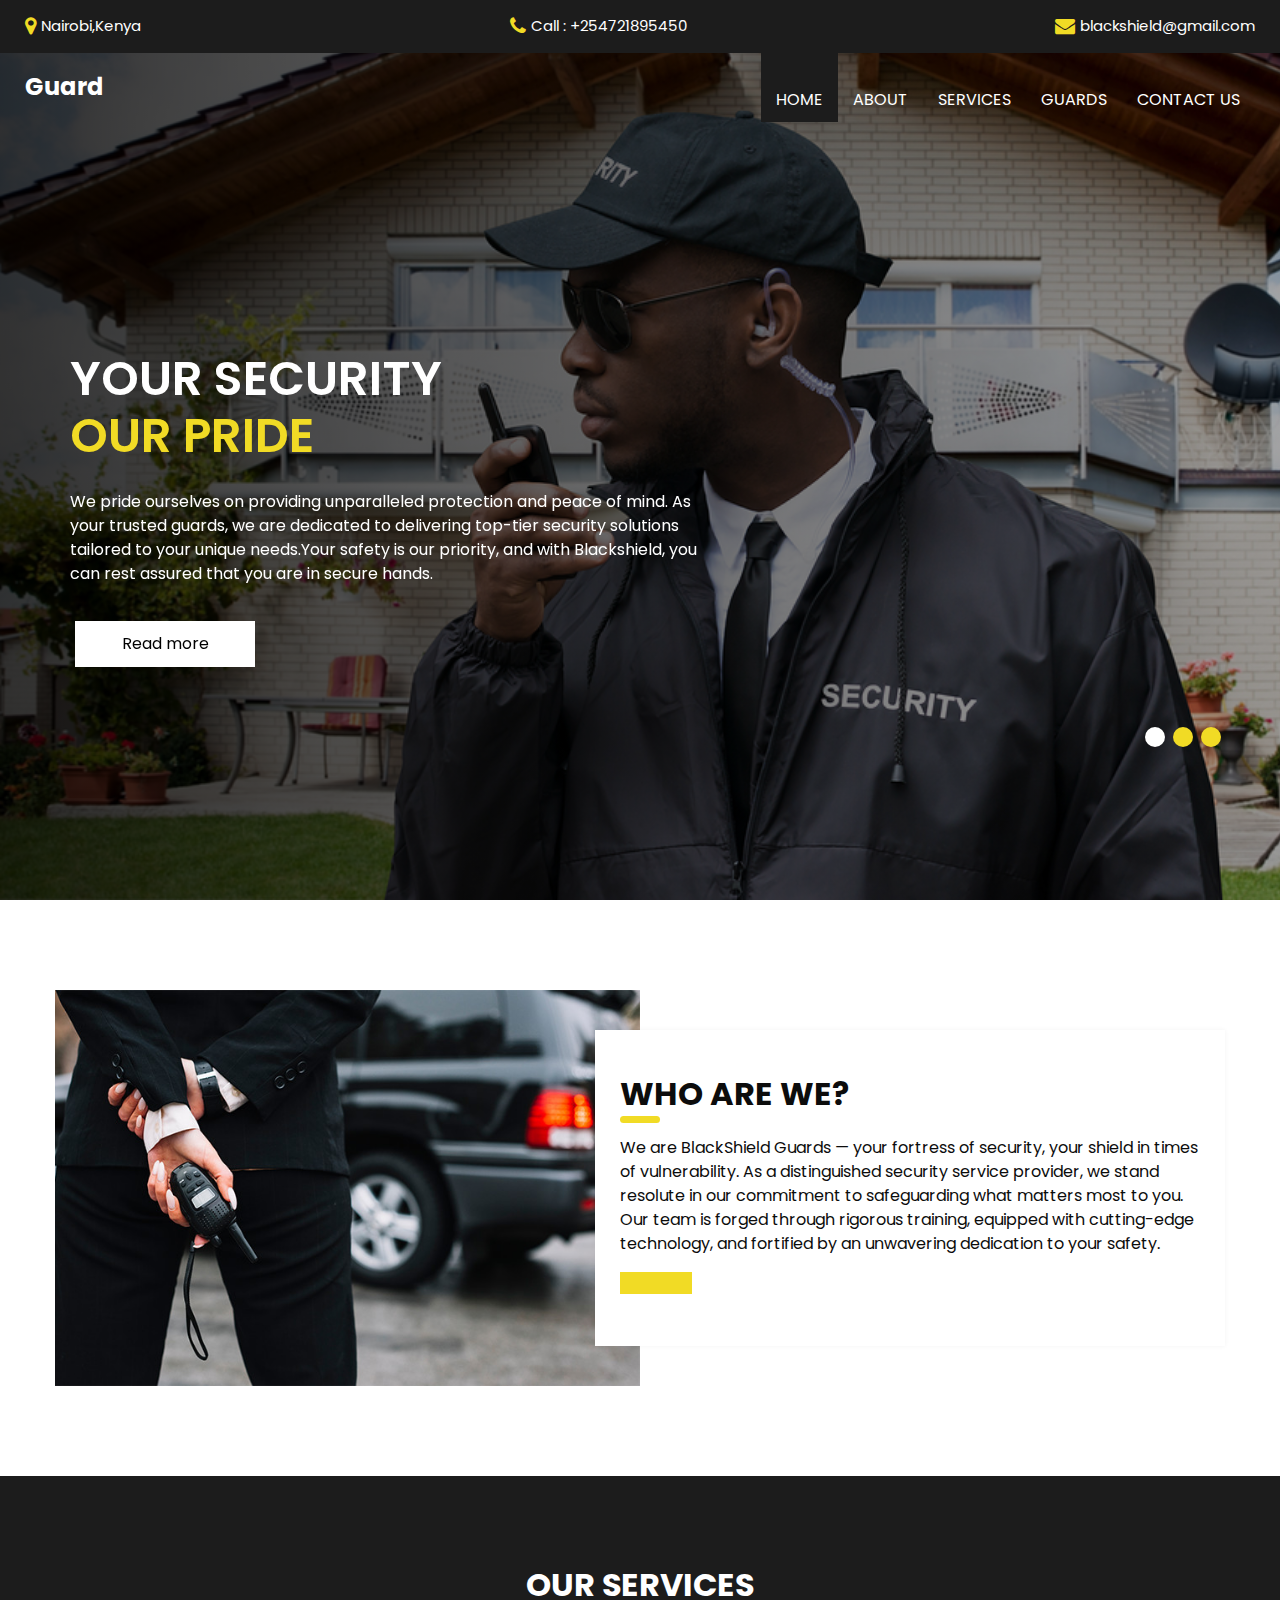
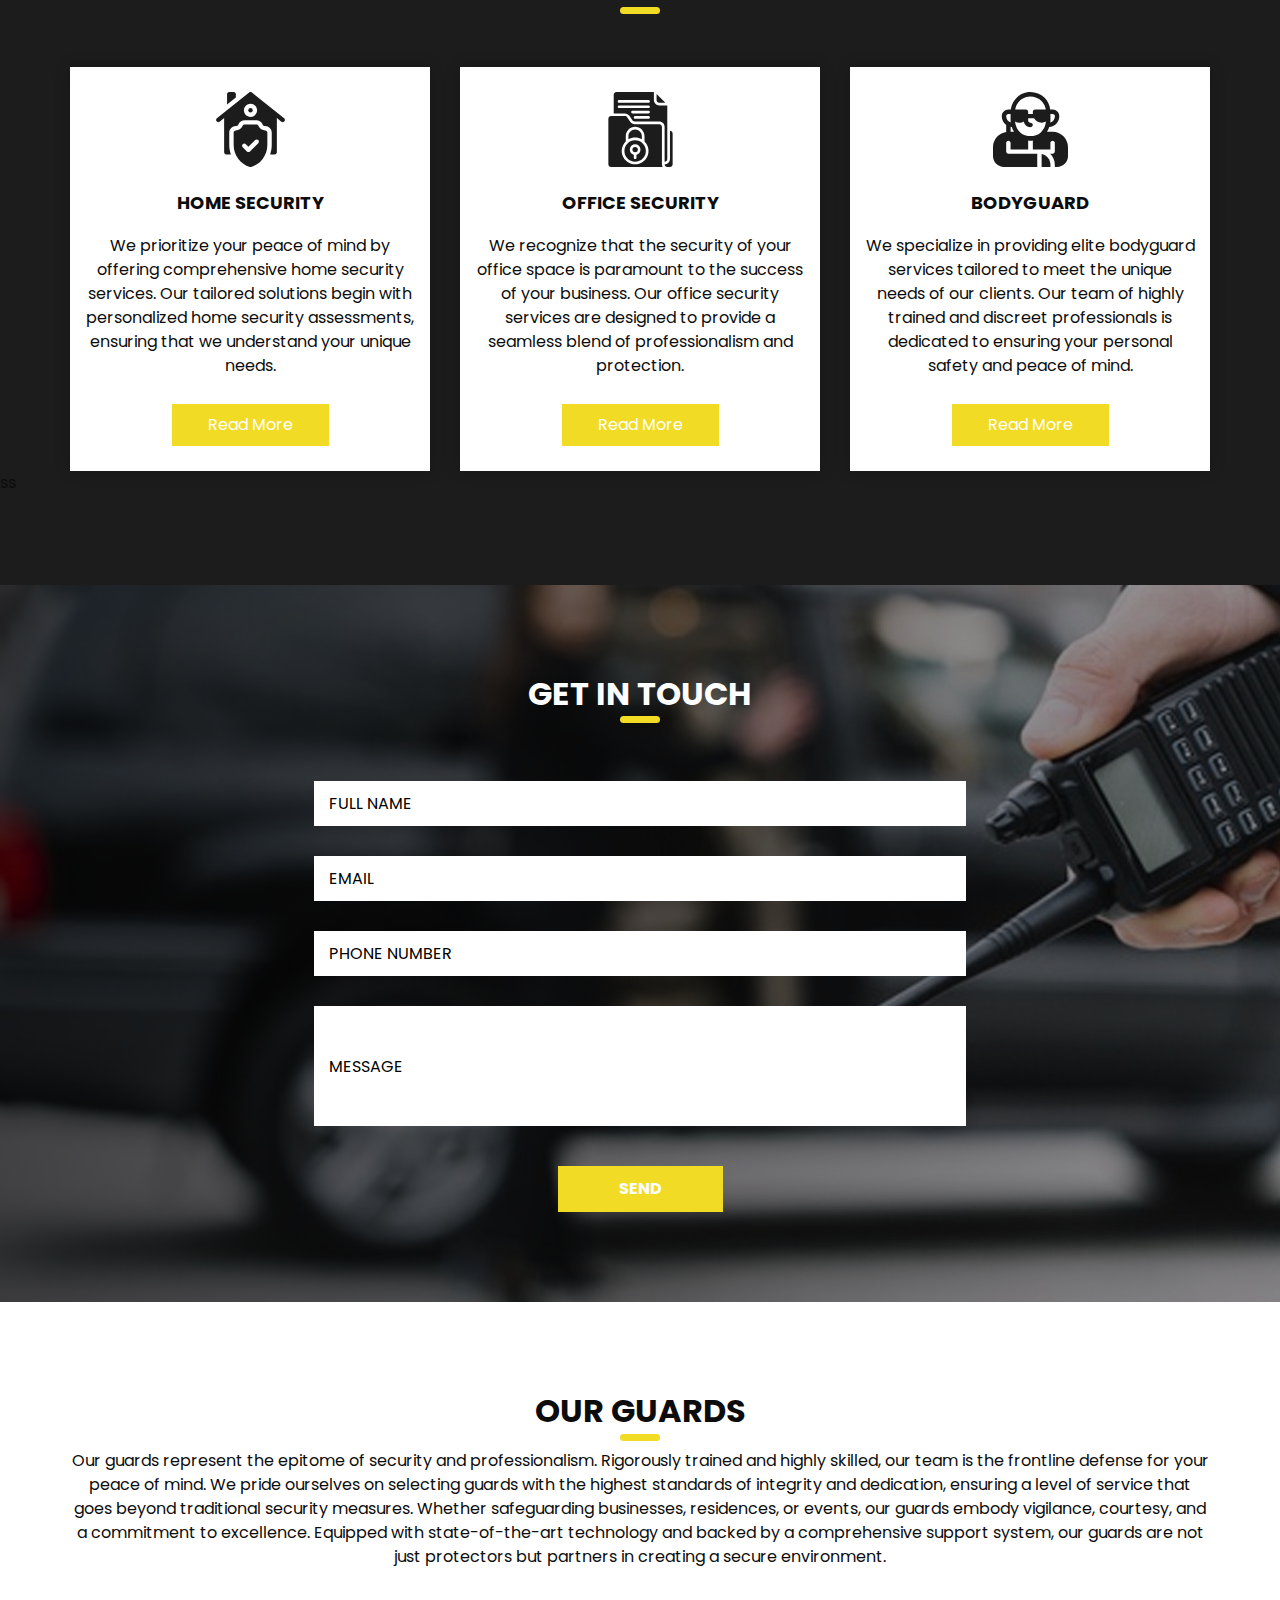
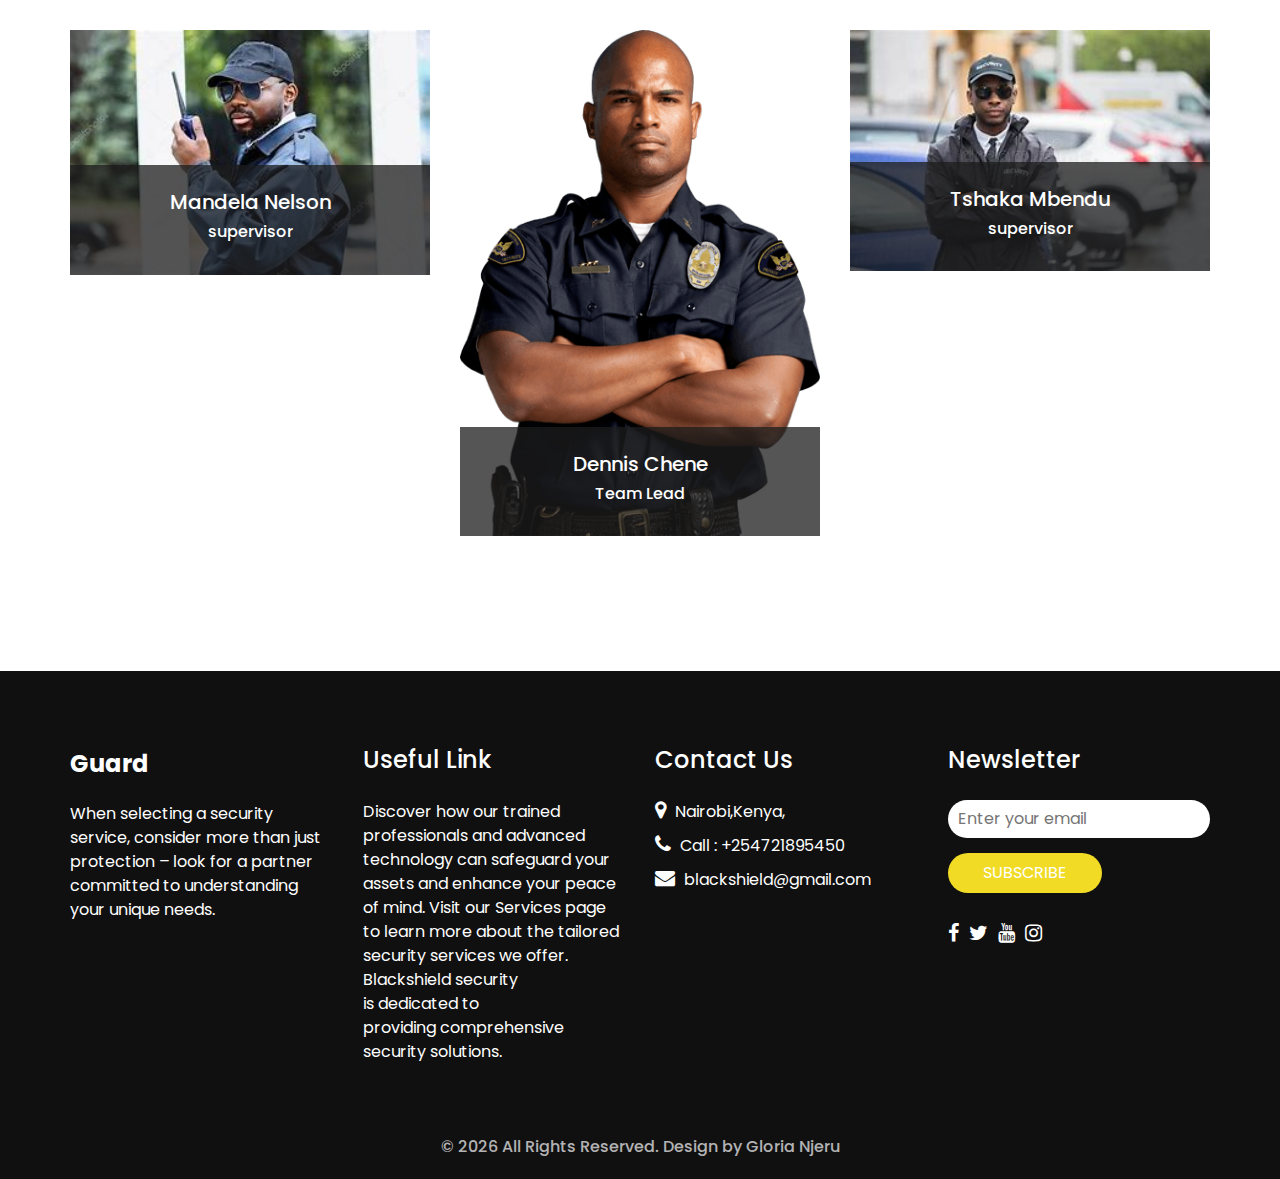
<file: index.html>
<!DOCTYPE html>
<html>

<head>
  <!-- Basic -->
  <meta charset="utf-8" />
  <meta http-equiv="X-UA-Compatible" content="IE=edge" />
  <!-- Mobile Metas -->
  <meta name="viewport" content="width=device-width, initial-scale=1, shrink-to-fit=no" />
  <!-- Site Metas -->
  <meta name="keywords" content="" />
  <meta name="description" content="" />
  <meta name="author" content="" />
  <link rel="shortcut icon" href="images/favicon.png" type="image/x-icon">

  <title>Guard</title>

  <!-- bootstrap core css -->
  <link rel="stylesheet" type="text/css" href="css/bootstrap.css" />

  <!-- fonts style -->
  <link href="https://fonts.googleapis.com/css?family=Open+Sans:400,700|Poppins:400,600,700&display=swap" rel="stylesheet" />

  <!-- Custom styles for this template -->
  <link href="css/style.css" rel="stylesheet" />
  <!-- responsive style -->
  <link href="css/responsive.css" rel="stylesheet" />
</head>

<body>
  <div class="hero_area">
    <!-- header section strats -->
    <div class="hero_bg_box">
      <div class="img-box">
        <img src="images/yes.jpg" alt="">
      </div>
    </div>

    <header class="header_section">
      <div class="header_top">
        <div class="container-fluid">
          <div class="contact_link-container">
            <a href="" class="contact_link1">
              <i class="fa fa-map-marker" aria-hidden="true"></i>
              <span>
                Nairobi,Kenya
              </span>
            </a>
            <a href="" class="contact_link2">
              <i class="fa fa-phone" aria-hidden="true"></i>
              <span>
                Call : +254721895450
              </span>
            </a>
            <a href="" class="contact_link3">
              <i class="fa fa-envelope" aria-hidden="true"></i>
              <span>
                blackshield@gmail.com
              </span>
            </a>
          </div>
        </div>
      </div>
      <div class="header_bottom">
        <div class="container-fluid">
          <nav class="navbar navbar-expand-lg custom_nav-container">
            <a class="navbar-brand" href="index.html">
              <span>
                Guard
              </span>
            </a>
            <button class="navbar-toggler" type="button" data-toggle="collapse" data-target="#navbarSupportedContent" aria-controls="navbarSupportedContent" aria-expanded="false" aria-label="Toggle navigation">
              <span class=""></span>
            </button>

            <div class="collapse navbar-collapse ml-auto" id="navbarSupportedContent">
              <ul class="navbar-nav  ">
                <li class="nav-item active">
                  <a class="nav-link" href="index.html">Home <span class="sr-only">(current)</span></a>
                </li>
                <li class="nav-item">
                  <a class="nav-link" href="about.html"> About</a>
                </li>
                <li class="nav-item">
                  <a class="nav-link" href="service.html"> Services </a>
                </li>
                <li class="nav-item">
                  <a class="nav-link" href="guard.html"> Guards </a>
                </li>
                <li class="nav-item">
                  <a class="nav-link" href="contact.html">Contact us</a>
                </li>
              </ul>
            </div>
          </nav>
        </div>
      </div>
    </header>
    <!-- end header section -->
    <!-- slider section -->
    <section class=" slider_section ">
      <div id="carouselExampleIndicators" class="carousel slide" data-ride="carousel">
        <div class="carousel-inner">
          <div class="carousel-item active">
            <div class="container">
              <div class="row">
                <div class="col-md-7">
                  <div class="detail-box">
                    <h1>
                      Your Security <br>
                      <span>
                        Our Pride
                      </span>
                    </h1>
                    <p>
                      We pride ourselves on providing unparalleled protection and peace of mind. As your trusted guards, we are dedicated to delivering top-tier security solutions tailored to your unique needs.Your safety is our priority, and with Blackshield, you can rest assured that you are in secure hands.
                    </p>
                    <div class="btn-box">
                      <a href="" class="btn-1"> Read more </a>
<!--                      <a href="" class="btn-2">Get A Quote</a>-->
                    </div>
                  </div>
                </div>
              </div>
            </div>
          </div>
          <div class="carousel-item ">
            <div class="container">
              <div class="row">
                <div class="col-md-7">
                  <div class="detail-box">
                    <h1>
                      Your Saftey <br>
                      <span>
                        Our Responsibility
                      </span>
                    </h1>
                    <p>
                      We are more than just guards; we are the guardians of your peace of mind. Our commitment is unwavering, our training is rigorous, and our technology is state-of-the-art. As you explore, you'll discover a dedicated team ready to stand watch over what matters most to you. Security is not just a service we provide; it's a promise we keep.
                    </p>
                    <div class="btn-box">
                      <a href="" class="btn-1"> Read more </a>
<!--                      <a href="" class="btn-2">Get A Quote</a>-->
                    </div>
                  </div>
                </div>
              </div>
            </div>
          </div>
          <div class="carousel-item ">
            <div class="container">
              <div class="row">
                <div class="col-md-7">
                  <div class="detail-box">
                    <h1>
                      Your Saftey <br>
                      <span>
                        Our Responsibility
                      </span>
                    </h1>
                    <p>
                     Where security meets sophistication. As the vanguards of safety, we open the door to a realm where your safety is paramount. Explore the future of security solutions tailored to your needs.
                    </p>
                    <div class="btn-box">
                      <a href="" class="btn-1"> Read more </a>
<!--                      <a href="" class="btn-2">Get a Quote</a>-->
                    </div>
                  </div>
                </div>
              </div>
            </div>
          </div>
        </div>
        <div class="container idicator_container">
          <ol class="carousel-indicators">
            <li data-target="#carouselExampleIndicators" data-slide-to="0" class="active"></li>
            <li data-target="#carouselExampleIndicators" data-slide-to="1"></li>
            <li data-target="#carouselExampleIndicators" data-slide-to="2"></li>
          </ol>
        </div>
      </div>
    </section>
    <!-- end slider section -->
  </div>

  <!-- about section -->

  <section class="about_section layout_padding">
    <div class="container">
      <div class="row">
        <div class="col-md-6 px-0">
          <div class="img_container">
            <div class="img-box">
              <img src="images/about-img.jpg" alt="" />
            </div>
          </div>
        </div>
        <div class="col-md-6 px-0">
          <div class="detail-box">
            <div class="heading_container ">
              <h2>
                Who Are We?
              </h2>
            </div>
            <p>
              We are BlackShield Guards — your fortress of security, your shield in times of vulnerability. As a distinguished security service provider, we stand resolute in our commitment to safeguarding what matters most to you. Our team is forged through rigorous training, equipped with cutting-edge technology, and fortified by an unwavering dedication to your safety.
            </p>
            <div class="btn-box">
              <a href="">
<!--                Read More-->
              </a>
            </div>
          </div>
        </div>
      </div>
    </div>
  </section>

  <!-- end about section -->

  <!-- service section -->

  <section class="service_section layout_padding">
    <div class="container">
      <div class="heading_container heading_center">
        <h2>
          Our services
        </h2>
      </div>
      <div class="row">
        <div class="col-md-4">
          <div class="box ">
            <div class="img-box">
              <svg enable-background="new 0 0 512 512" height="512" viewBox="0 0 512 512" width="512" xmlns="http://www.w3.org/2000/svg">
                <g>
                  <g>
                    <circle cx="256" cy="125" r="15" />
                    <path d="m356 262c-18.955 0-35.996-10.532-44.472-27.484l-2.111-4.223c-2.541-5.083-7.735-8.293-13.417-8.293h-80c-5.682 0-10.876 3.21-13.417 8.292l-2.111 4.222c-8.476 16.954-25.517 27.486-44.472 27.486-8.284 0-15 6.716-15 15v85.597c0 33.654 10.619 65.715 30.708 92.716 20.089 27 47.747 46.384 79.982 56.054 1.406.422 2.858.633 4.31.633s2.904-.211 4.31-.633c32.235-9.67 59.893-29.054 79.982-56.054 20.089-27.001 30.708-59.062 30.708-92.716v-85.597c0-8.284-6.716-15-15-15zm-46.967 87.322-56.568 56.568c-2.929 2.929-6.768 4.394-10.606 4.394s-7.678-1.464-10.606-4.394l-28.284-28.284c-5.858-5.858-5.858-15.355 0-21.213 5.857-5.858 15.355-5.858 21.213 0l17.678 17.677 45.962-45.961c5.857-5.858 15.355-5.858 21.213 0 5.856 5.858 5.856 15.355-.002 21.213z" />
                    <g>
                      <path d="m485.371 179.287-220-176c-5.479-4.383-13.263-4.383-18.741 0l-220 176c-6.469 5.175-7.518 14.614-2.342 21.083 5.175 6.468 14.614 7.517 21.083 2.342l30.629-24.503v232.791c0 8.284 6.716 15 15 15h31.119c-7.333-20.12-11.119-41.476-11.119-63.403v-85.597c0-24.813 20.187-45 45-45 7.632 0 14.226-4.075 17.639-10.901l2.112-4.224c7.67-15.342 23.093-24.875 40.249-24.875h80c17.156 0 32.579 9.533 40.25 24.878l2.111 4.223c3.412 6.824 10.007 10.899 17.639 10.899 24.813 0 45 20.187 45 45v85.597c0 21.927-3.786 43.283-11.119 63.403h31.119c8.284 0 15-6.716 15-15v-232.791l30.629 24.503c2.766 2.213 6.075 3.288 9.361 3.288 4.4 0 8.76-1.927 11.722-5.63 5.176-6.469 4.127-15.908-2.341-21.083zm-229.371-9.287c-24.813 0-45-20.187-45-45s20.187-45 45-45 45 20.187 45 45-20.187 45-45 45z" />
                    </g>
                  </g>
                  <g>
                    <path d="m156 15c0-8.284-6.716-15-15-15h-30c-8.284 0-15 6.716-15 15v70.372l60-48z" />
                  </g>
                </g>
              </svg>
            </div>
            <div class="detail-box">
              <h6>
                Home Security
              </h6>
              <p>
                We prioritize your peace of mind by offering comprehensive home security services. Our tailored solutions begin with personalized home security assessments, ensuring that we understand your unique needs.
              </p>
              <a href="">
                Read More
              </a>
            </div>
          </div>
        </div>
        <div class="col-md-4">
          <div class="box ">
            <div class="img-box">
              <svg version="1.1" xmlns="http://www.w3.org/2000/svg" xmlns:xlink="http://www.w3.org/1999/xlink" x="0px" y="0px" viewBox="0 0 512 512" style="enable-background:new 0 0 512 512;" xml:space="preserve">
                <g>
                  <g>
                    <g>
                      <circle cx="219.429" cy="393.143" r="18.286" />
                      <path d="M219.429,329.143c-40.396,0-73.143,32.747-73.143,73.143c0,40.396,32.747,73.143,73.143,73.143
          c40.396,0,73.143-32.747,73.143-73.143C292.525,361.909,259.805,329.189,219.429,329.143z M228.571,428.416V448
          c0,5.049-4.093,9.143-9.143,9.143c-5.049,0-9.143-4.093-9.143-9.143v-19.584c-17.831-4.604-29.458-21.749-27.137-40.018
          c2.32-18.269,17.864-31.963,36.28-31.963c18.416,0,33.959,13.694,36.28,31.963C258.029,406.667,246.403,423.812,228.571,428.416z
          " />
                      <path d="M402.286,274.286v-36.571c-0.01-10.095-8.191-18.276-18.286-18.286H215.772c-12.18-0.01-23.558-6.08-30.348-16.192
          l-20.321-30.487c-3.392-5.109-9.117-8.179-15.25-8.179H54.857c-10.095,0.01-18.276,8.191-18.286,18.286v310.857
          c0.01,10.095,8.191,18.276,18.286,18.286h352.516c-3.294-5.533-5.051-11.846-5.088-18.286V274.286z M304.069,436.92
          c-14.047,34.375-47.506,56.826-84.64,56.795c-37.135,0.031-70.593-22.419-84.64-56.795c-14.047-34.375-5.888-73.833,20.64-99.818
          v-35.388c0.04-35.33,28.67-63.96,64-64c35.33,0.039,63.961,28.67,64,64v35.388C309.957,363.087,318.116,402.545,304.069,436.92z" />
                      <path d="M384,73.143h41.929l-60.214-60.214v41.929C365.724,64.952,373.905,73.133,384,73.143z" />
                      <path d="M265.143,323.227v-21.513c-0.044-25.229-20.485-45.67-45.714-45.714c-25.235,0.03-45.685,20.479-45.714,45.714v21.513
          C201.959,306.734,236.898,306.734,265.143,323.227z" />
                      <path d="M420.571,256v219.429c10.095-0.01,18.276-8.191,18.286-18.286V91.429H384c-20.188-0.023-36.548-16.383-36.571-36.571V0
          h-256C81.334,0.01,73.153,8.191,73.143,18.286v128h76.71c12.247-0.005,23.684,6.122,30.464,16.321l20.295,30.446
          c3.395,5.048,9.077,8.08,15.161,8.089H384c20.188,0.023,36.548,16.383,36.571,36.571V256z M310.857,182.857h-91.429
          c-5.049,0-9.143-4.093-9.143-9.143s4.093-9.143,9.143-9.143h91.429c5.049,0,9.143,4.093,9.143,9.143
          S315.907,182.857,310.857,182.857z M310.857,146.286H201.143c-5.049,0-9.143-4.093-9.143-9.143c0-5.049,4.093-9.143,9.143-9.143
          h109.714c5.049,0,9.143,4.093,9.143,9.143C320,142.192,315.907,146.286,310.857,146.286z M310.857,109.714H109.714
          c-5.049,0-9.143-4.093-9.143-9.143c0-5.049,4.093-9.143,9.143-9.143h201.143c5.049,0,9.143,4.093,9.143,9.143
          C320,105.621,315.907,109.714,310.857,109.714z M310.857,73.143H109.714c-5.049,0-9.143-4.093-9.143-9.143
          s4.093-9.143,9.143-9.143h201.143c5.049,0,9.143,4.093,9.143,9.143S315.907,73.143,310.857,73.143z" />
                      <path d="M457.143,265.143v192c-0.023,20.188-16.383,36.548-36.571,36.571c0.01,10.095,8.191,18.276,18.286,18.286h18.286
          c10.095-0.01,18.276-8.191,18.286-18.286V283.429C475.419,273.334,467.238,265.153,457.143,265.143z" />
                    </g>
                  </g>
                </g>
                <g>
                </g>
                <g>
                </g>
                <g>
                </g>
                <g>
                </g>
                <g>
                </g>
                <g>
                </g>
                <g>
                </g>
                <g>
                </g>
                <g>
                </g>
                <g>
                </g>
                <g>
                </g>
                <g>
                </g>
                <g>
                </g>
                <g>
                </g>
                <g>
                </g>
              </svg>
            </div>
            <div class="detail-box">
              <h6>
                Office Security
              </h6>
              <p>
                We recognize that the security of your office space is paramount to the success of your business. Our office security services are designed to provide a seamless blend of professionalism and protection.
              </p>
              <a href="">
                Read More
              </a>
            </div>
          </div>
        </div>
        <div class="col-md-4">
          <div class="box ">
            <div class="img-box">
              <svg version="1.1" xmlns="http://www.w3.org/2000/svg" xmlns:xlink="http://www.w3.org/1999/xlink" x="0px" y="0px" viewBox="0 0 512 512" style="enable-background:new 0 0 512 512;" xml:space="preserve">
                <g>
                  <g>
                    <path d="M332,423.518V512h60v-15C392,460.784,366.197,430.487,332,423.518z" />
                  </g>
                </g>
                <g>
                  <g>
                    <path d="M407,272h-38.298c6.211-9.549,11.184-21.85,14.971-32.595c38.58-3.058,69.119-35.067,69.119-74.405
                 c0-24.814-20.186-45-45-45h-17.263c-3.373-30.112-16.168-58.339-38.108-80.581C326.639,14.004,290.742,0,255,0
                 c-69.309,0-125.911,52.685-133.484,120H105c-24.814,0-45,20.186-45,45c0,24.476,11.836,46.095,30.066,59.685
                 C90.062,224.797,90,224.888,90,225v48.516C39.25,280.873,0,324.245,0,377v60c0,41.353,33.633,75,75,75h227v-90h-15H105
                 c-8.291,0-15-6.709-15-15v-60c0-8.291,6.709-15,15-15s15,6.709,15,15v45h120v-61.373c4.988,0.569,9.946,1.373,15,1.373
                 s12.012-0.804,17-1.373V392h15h30h75v-45c0-8.291,6.709-15,15-15c8.291,0,15,6.709,15,15v60c0,8.291-6.709,15-15,15h-16.75
                 c19.534,19.08,31.75,45.608,31.75,75v15h15c41.367,0,75-33.647,75-75v-60C512,319.109,464.891,272,407,272z M392,195v-45h15.791
                 c8.262,0,15,6.724,15,15c0,20.33-13.638,37.354-32.179,42.914C391.033,203.597,392,199.378,392,195z M255,30
                 c27.803,0,56.229,10.928,76.209,30.63c16.238,16.45,26.111,37.178,29.319,59.37H287c-8.291,0-15,6.709-15,15v15h-32v-15
                 c0-8.291-6.709-15-15-15h-73.484C158.873,69.25,202.244,30,255,30z M90,165c0-8.276,6.738-15,15-15h15v45
                 c0,4.292,0.956,8.425,1.362,12.66C103.239,201.843,90,185.03,90,165z M120,272v-34.219c2.75,0.564,5.449,1.283,8.298,1.542
                 c3.787,10.774,8.774,23.103,15,32.677H120z M326.316,275.706c-29.136,25.422-72.715,31.761-108.047,19.067
                 c-11.777-4.237-22.866-10.593-32.578-19.063c-20.881-18.376-33.043-46.22-34.929-73.644C159.448,206.968,169.332,210,180,210
                 c11.235,0,21.636-3.298,30.637-8.694C213.739,223.118,232.346,240,255,240c8.291,0,17-6.709,17-15s-8.709-15-17-15
                 c-8.262,0-15-6.724-15-15v-15h40.346c10.411,17.847,29.55,30,51.654,30c10.668,0,20.552-3.032,29.238-7.934
                 C359.352,229.501,347.186,257.357,326.316,275.706z" />
                  </g>
                </g>
                <g>
                </g>
                <g>
                </g>
                <g>
                </g>
                <g>
                </g>
                <g>
                </g>
                <g>
                </g>
                <g>
                </g>
                <g>
                </g>
                <g>
                </g>
                <g>
                </g>
                <g>
                </g>
                <g>
                </g>
                <g>
                </g>
                <g>
                </g>
                <g>
                </g>
              </svg>
            </div>
            <div class="detail-box">
              <h6>
                Bodyguard
              </h6>
              <p>
                We specialize in providing elite bodyguard services tailored to meet the unique needs of our clients. Our team of highly trained and discreet professionals is dedicated to ensuring your personal safety and peace of mind.
              </p>
              <a href="">
                Read More
              </a>
            </div>
          </div>
        </div>
      </div>
    </div>ss
  </section>

  <!-- end service section -->


  <!-- client section -->

<!--  <section class="client_section layout_padding">-->
<!--    <div class="container ">-->
<!--      <div class="heading_container heading_center">-->
<!--        <h2>-->
<!--          What is says our clients-->
<!--        </h2>-->
<!--      </div>-->
<!--      <div id="carouselExampleControls" class="carousel slide" data-ride="carousel">-->
<!--        <div class="carousel-inner">-->
<!--          <div class="carousel-item active">-->
<!--            <div class="box">-->
<!--              <div class="img-box">-->
<!--                <img src="images/client.png" alt="">-->
<!--              </div>-->
<!--              <div class="detail-box">-->
<!--                <h4>-->
<!--                  Minim Veniam-->
<!--                </h4>-->
<!--                <p>-->
<!--                  Lorem ipsum dolor sit amet, consectetur adipiscing elit, sed-->
<!--                  do eiusmod tempor incididunt ut labore et dolore magna-->
<!--                  aliqua. Ut enim ad minim veniam, quis nostrud exercitation-->
<!--                  ullamco laboris nisi ut aliquip-->
<!--                </p>-->
<!--              </div>-->
<!--            </div>-->
<!--          </div>-->
<!--          <div class="carousel-item ">-->
<!--            <div class="box">-->
<!--              <div class="img-box">-->
<!--                <img src="images/client.png" alt="">-->
<!--              </div>-->
<!--              <div class="detail-box">-->
<!--                <h4>-->
<!--                  Minim Veniam-->
<!--                </h4>-->
<!--                <p>-->
<!--                  Lorem ipsum dolor sit amet, consectetur adipiscing elit, sed-->
<!--                  do eiusmod tempor incididunt ut labore et dolore magna-->
<!--                  aliqua. Ut enim ad minim veniam, quis nostrud exercitation-->
<!--                  ullamco laboris nisi ut aliquip-->
<!--                </p>-->
<!--              </div>-->
<!--            </div>-->
<!--          </div>-->
<!--          <div class="carousel-item ">-->
<!--            <div class="box">-->
<!--              <div class="img-box">-->
<!--                <img src="images/client.png" alt="">-->
<!--              </div>-->
<!--              <div class="detail-box">-->
<!--                <h4>-->
<!--                  Minim Veniam-->
<!--                </h4>-->
<!--                <p>-->
<!--                  Lorem ipsum dolor sit amet, consectetur adipiscing elit, sed-->
<!--                  do eiusmod tempor incididunt ut labore et dolore magna-->
<!--                  aliqua. Ut enim ad minim veniam, quis nostrud exercitation-->
<!--                  ullamco laboris nisi ut aliquip-->
<!--                </p>-->
<!--              </div>-->
<!--            </div>-->
<!--          </div>-->
<!--        </div>-->
<!--        <div class="carousel_btn-box">-->
<!--          <a class="carousel-control-prev" href="#carouselExampleControls" role="button" data-slide="prev">-->
<!--            <i class="fa fa-angle-left" aria-hidden="true"></i>-->
<!--            <span class="sr-only">Previous</span>-->
<!--          </a>-->
<!--          <a class="carousel-control-next" href="#carouselExampleControls" role="button" data-slide="next">-->
<!--            <i class="fa fa-angle-right" aria-hidden="true"></i>-->
<!--            <span class="sr-only">Next</span>-->
<!--          </a>-->
<!--        </div>-->
<!--      </div>-->
<!--    </div>-->
<!--  </section>-->

  <!-- end client section -->

  <!-- contact section -->

  <section class="contact_section layout_padding">
    <div class="contact_bg_box">
      <div class="img-box">
        <img src="images/contact-bg.jpg" alt="">
      </div>
    </div>
    <div class="container">
      <div class="heading_container heading_center">
        <h2>
          Get In touch
        </h2>
      </div>
      <div class="">
        <div class="row">
          <div class="col-md-7 mx-auto">
            <form action="#">
              <div class="contact_form-container">
                <div>
                  <div>
                    <input type="text" placeholder="Full Name" />
                  </div>
                  <div>
                    <input type="email" placeholder="Email " />
                  </div>
                  <div>
                    <input type="text" placeholder="Phone Number" />
                  </div>
                  <div class="">
                    <input type="text" placeholder="Message" class="message_input" />
                  </div>
                  <div class="btn-box ">
                    <button type="submit">
                      Send
                    </button>
                  </div>
                </div>
              </div>
            </form>
          </div>
        </div>
      </div>
    </div>
  </section>

  <!-- end contact section -->

  <!-- team section -->

  <section class="team_section layout_padding">
    <div class="container">
      <div class="heading_container heading_center">
        <h2>
          Our Guards
        </h2>
        <p>
          Our guards represent the epitome of security and professionalism. Rigorously trained and highly skilled, our team is the frontline defense for your peace of mind. We pride ourselves on selecting guards with the highest standards of integrity and dedication, ensuring a level of service that goes beyond traditional security measures. Whether safeguarding businesses, residences, or events, our guards embody vigilance, courtesy, and a commitment to excellence. Equipped with state-of-the-art technology and backed by a comprehensive support system, our guards are not just protectors but partners in creating a secure environment.
        </p>
      </div>
      <div class="row">
        <div class="col-md-4 col-sm-6 mx-auto ">
          <div class="box">
            <div class="img-box">
              <img src="images/heeh.jpg" alt="">
            </div>
            <div class="detail-box">
              <h5>
                Mandela Nelson
              </h5>
              <h6 class="">
                supervisor
              </h6>
            </div>
          </div>
        </div>
        <div class="col-md-4 col-sm-6 mx-auto ">
          <div class="box">
            <div class="img-box">
              <img src="images/security%20guard%20face.png" alt="">
            </div>
            <div class="detail-box">
              <h5>
                Dennis Chene
              </h5>
              <h6 class="">
                Team Lead
              </h6>
            </div>
          </div>
        </div>
        <div class="col-md-4 col-sm-6 mx-auto ">
          <div class="box">
            <div class="img-box">
              <img src="images/johnny.jpg" alt="">
            </div>
            <div class="detail-box">
              <h5>
                Tshaka Mbendu
              </h5>
              <h6 class="">
                supervisor
              </h6>
            </div>
          </div>
        </div>
      </div>
      <div class="btn-box">
<!--        <a href="">-->
<!--          View All-->
<!--        </a>-->
      </div>
    </div>
  </section>

  <!-- end team section -->

  <!-- info section -->
  <section class="info_section ">
    <div class="container">
      <div class="row">
        <div class="col-md-3">
          <div class="info_logo">
            <a class="navbar-brand" href="index.html">
              <span>
                Guard
              </span>
            </a>
            <p>
              When selecting a security service, consider more than just protection – look for a partner committed to understanding your unique needs.
            </p>
          </div>
        </div>
        <div class="col-md-3">
          <div class="info_links">
            <h5>
              Useful Link
            </h5>
            <ul>
              <li>
                <a href="">
                  Discover how our trained professionals and advanced technology can safeguard your assets and enhance your peace of mind. Visit our Services page to learn more about the tailored security services we offer.
                </a>
              </li>
              <li>
                <a href="">
                  Blackshield security
                </a>
              </li>
              <li>
                <a href="">
                  is dedicated to
                </a>
              </li>
              <li>
                <a href="">
                  providing comprehensive security solutions.
                </a>
              </li>
            </ul>
          </div>
        </div>
        <div class="col-md-3">
          <div class="info_info">
            <h5>
              Contact Us
            </h5>
          </div>
          <div class="info_contact">
            <a href="" class="">
              <i class="fa fa-map-marker" aria-hidden="true"></i>
              <span>
                Nairobi,Kenya,
              </span>
            </a>
            <a href="" class="">
              <i class="fa fa-phone" aria-hidden="true"></i>
              <span>
                Call : +254721895450
              </span>
            </a>
            <a href="" class="">
              <i class="fa fa-envelope" aria-hidden="true"></i>
              <span>
                blackshield@gmail.com
              </span>
            </a>
          </div>
        </div>
        <div class="col-md-3">
          <div class="info_form ">
            <h5>
              Newsletter
            </h5>
            <form action="#">
              <input type="email" placeholder="Enter your email">
              <button>
                Subscribe
              </button>
            </form>
            <div class="social_box">
              <a href="">
                <i class="fa fa-facebook" aria-hidden="true"></i>
              </a>
              <a href="">
                <i class="fa fa-twitter" aria-hidden="true"></i>
              </a>
              <a href="">
                <i class="fa fa-youtube" aria-hidden="true"></i>
              </a>
              <a href="">
                <i class="fa fa-instagram" aria-hidden="true"></i>
              </a>
            </div>
          </div>
        </div>
      </div>
    </div>
  </section>

  <!-- end info_section -->




  <!-- footer section -->
  <footer class="container-fluid footer_section">
    <p>
      &copy; <span id="currentYear"></span> All Rights Reserved. Design by Gloria Njeru
<!--      <a href="https://html.design/">Free Html Templates</a>-->
    </p>
  </footer>
  <!-- footer section -->

  <script src="js/jquery-3.4.1.min.js"></script>
  <script src="js/bootstrap.js"></script>
  <script src="js/custom.js"></script>
</body>

</html>
</file>
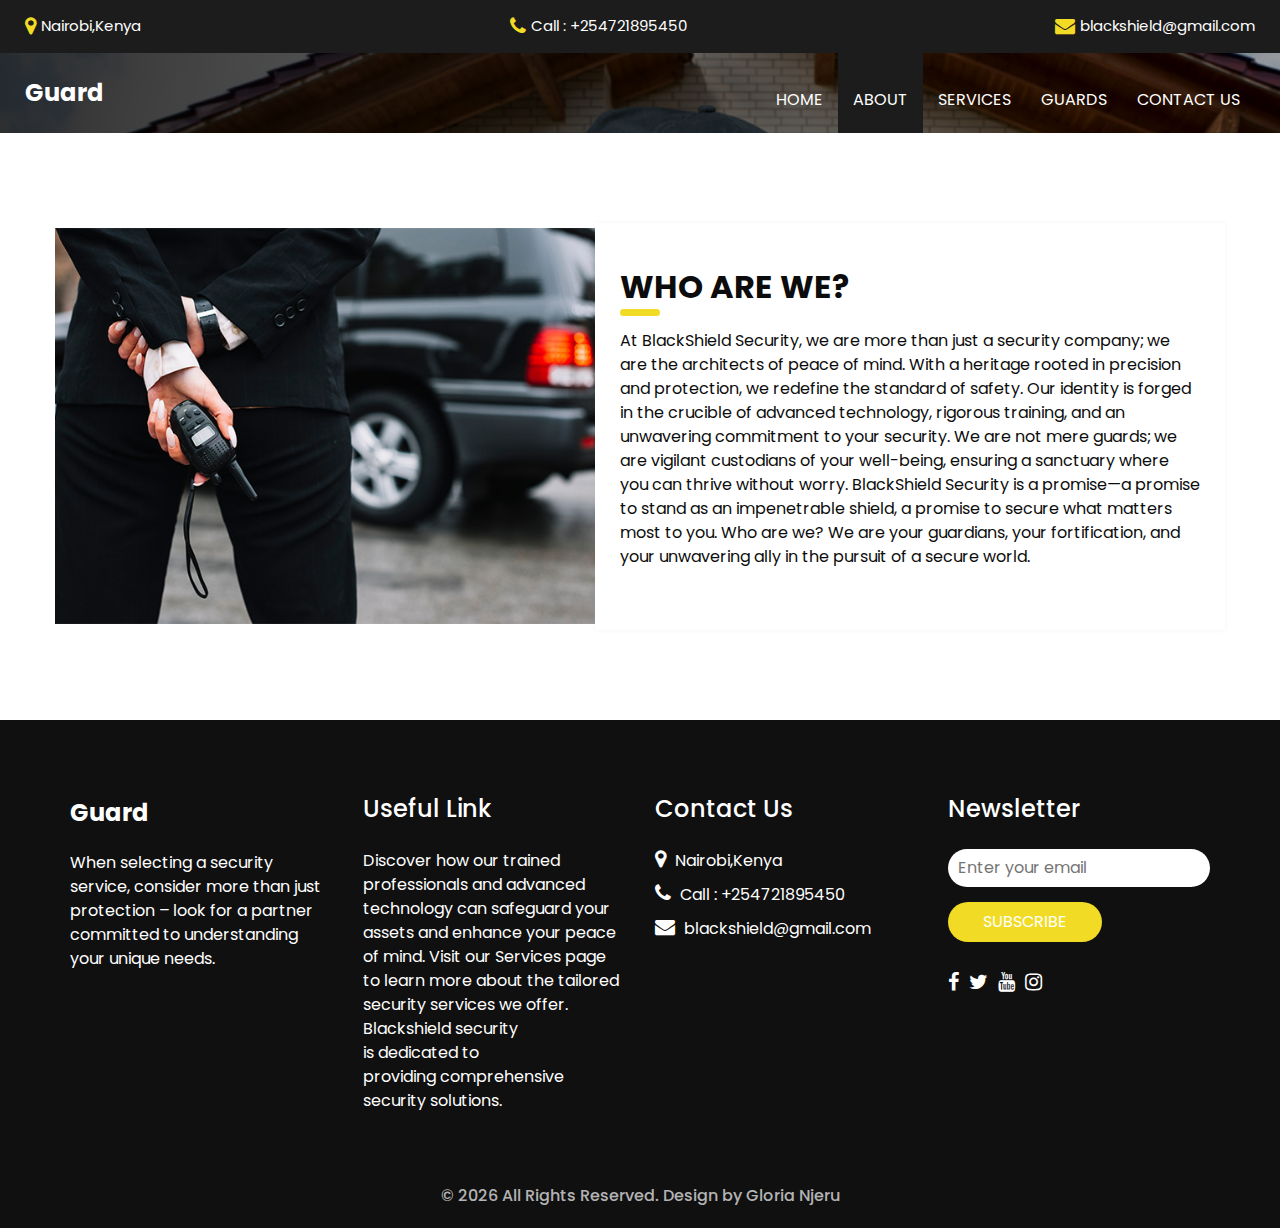
<file: about.html>
<!DOCTYPE html>
<html>

<head>
  <!-- Basic -->
  <meta charset="utf-8" />
  <meta http-equiv="X-UA-Compatible" content="IE=edge" />
  <!-- Mobile Metas -->
  <meta name="viewport" content="width=device-width, initial-scale=1, shrink-to-fit=no" />
  <!-- Site Metas -->
  <meta name="keywords" content="" />
  <meta name="description" content="" />
  <meta name="author" content="" />
  <link rel="shortcut icon" href="images/favicon.png" type="image/x-icon">

  <title>Guarder</title>

  <!-- bootstrap core css -->
  <link rel="stylesheet" type="text/css" href="css/bootstrap.css" />

  <!-- fonts style -->
  <link href="https://fonts.googleapis.com/css?family=Open+Sans:400,700|Poppins:400,600,700&display=swap" rel="stylesheet" />

  <!-- Custom styles for this template -->
  <link href="css/style.css" rel="stylesheet" />
  <!-- responsive style -->
  <link href="css/responsive.css" rel="stylesheet" />
</head>

<body class="sub_page">
  <div class="hero_area">
    <!-- header section strats -->
    <div class="hero_bg_box">
      <div class="img-box">
        <img src="images/yes.jpg" alt="">
      </div>
    </div>

    <header class="header_section">
      <div class="header_top">
        <div class="container-fluid">
          <div class="contact_link-container">
            <a href="" class="contact_link1">
              <i class="fa fa-map-marker" aria-hidden="true"></i>
              <span>
                Nairobi,Kenya
              </span>
            </a>
            <a href="" class="contact_link2">
              <i class="fa fa-phone" aria-hidden="true"></i>
              <span>
                Call : +254721895450
              </span>
            </a>
            <a href="" class="contact_link3">
              <i class="fa fa-envelope" aria-hidden="true"></i>
              <span>
                blackshield@gmail.com
              </span>
            </a>
          </div>
        </div>
      </div>
      <div class="header_bottom">
        <div class="container-fluid">
          <nav class="navbar navbar-expand-lg custom_nav-container">
            <a class="navbar-brand" href="index.html">
              <span>
                Guard
              </span>
            </a>
            <button class="navbar-toggler" type="button" data-toggle="collapse" data-target="#navbarSupportedContent" aria-controls="navbarSupportedContent" aria-expanded="false" aria-label="Toggle navigation">
              <span class=""></span>
            </button>

            <div class="collapse navbar-collapse ml-auto" id="navbarSupportedContent">
              <ul class="navbar-nav  ">
                <li class="nav-item ">
                  <a class="nav-link" href="index.html">Home <span class="sr-only">(current)</span></a>
                </li>
                <li class="nav-item active">
                  <a class="nav-link" href="about.html"> About</a>
                </li>
                <li class="nav-item">
                  <a class="nav-link" href="service.html"> Services </a>
                </li>
                <li class="nav-item">
                  <a class="nav-link" href="guard.html"> Guards </a>
                </li>
                <li class="nav-item">
                  <a class="nav-link" href="contact.html">Contact us</a>
                </li>
              </ul>
            </div>
          </nav>
        </div>
      </div>
    </header>
    <!-- end header section -->
  </div>

  <!-- about section -->

  <section class="about_section layout_padding">
    <div class="container">
      <div class="row">
        <div class="col-md-6 px-0">
          <div class="img_container">
            <div class="img-box">
              <img src="images/about-img.jpg" alt="" />
            </div>
          </div>
        </div>
        <div class="col-md-6 px-0">
          <div class="detail-box">
            <div class="heading_container ">
              <h2>
                Who Are We?
              </h2>
            </div>
            <p>
             At BlackShield Security, we are more than just a security company; we are the architects of peace of mind. With a heritage rooted in precision and protection, we redefine the standard of safety. Our identity is forged in the crucible of advanced technology, rigorous training, and an unwavering commitment to your security. We are not mere guards; we are vigilant custodians of your well-being, ensuring a sanctuary where you can thrive without worry. BlackShield Security is a promise—a promise to stand as an impenetrable shield, a promise to secure what matters most to you. Who are we? We are your guardians, your fortification, and your unwavering ally in the pursuit of a secure world.
            </p>
<!--            <div class="btn-box">-->
<!--              <a href="">-->
<!--                Read More-->
<!--              </a>-->
<!--            </div>-->
          </div>
        </div>
      </div>
    </div>
  </section>

  <!-- end about section -->

  <!-- info section -->
  <section class="info_section ">
    <div class="container">
      <div class="row">
        <div class="col-md-3">
          <div class="info_logo">
            <a class="navbar-brand" href="index.html">
              <span>
                Guard
              </span>
            </a>
            <p>
              When selecting a security service, consider more than just protection – look for a partner committed to understanding your unique needs.
            </p>
          </div>
        </div>
        <div class="col-md-3">
          <div class="info_links">
            <h5>
              Useful Link
            </h5>
            <ul>
              <li>
                <a href="">
                  Discover how our trained professionals and advanced technology can safeguard your assets and enhance your peace of mind. Visit our Services page to learn more about the tailored security services we offer.
                </a>
              </li>
              <li>
                <a href="">
                  Blackshield security
                </a>
              </li>
              <li>
                <a href="">
                  is dedicated to
                </a>
              </li>
              <li>
                <a href="">
                  providing comprehensive security solutions.
                </a>
              </li>
            </ul>
          </div>
        </div>
        <div class="col-md-3">
          <div class="info_info">
            <h5>
              Contact Us
            </h5>
          </div>
          <div class="info_contact">
            <a href="" class="">
              <i class="fa fa-map-marker" aria-hidden="true"></i>
              <span>
                Nairobi,Kenya
              </span>
            </a>
            <a href="" class="">
              <i class="fa fa-phone" aria-hidden="true"></i>
              <span>
                Call : +254721895450
              </span>
            </a>
            <a href="" class="">
              <i class="fa fa-envelope" aria-hidden="true"></i>
              <span>
                blackshield@gmail.com
              </span>
            </a>
          </div>
        </div>
        <div class="col-md-3">
          <div class="info_form ">
            <h5>
              Newsletter
            </h5>
            <form action="#">
              <input type="email" placeholder="Enter your email">
              <button>
                Subscribe
              </button>
            </form>
            <div class="social_box">
              <a href="">
                <i class="fa fa-facebook" aria-hidden="true"></i>
              </a>
              <a href="">
                <i class="fa fa-twitter" aria-hidden="true"></i>
              </a>
              <a href="">
                <i class="fa fa-youtube" aria-hidden="true"></i>
              </a>
              <a href="">
                <i class="fa fa-instagram" aria-hidden="true"></i>
              </a>
            </div>
          </div>
        </div>
      </div>
    </div>
  </section>

  <!-- end info_section -->




  <!-- footer section -->
  <footer class="container-fluid footer_section">
    <p>
      &copy; <span id="currentYear"></span> All Rights Reserved. Design by Gloria Njeru
<!--      <a href="https://html.design/">Free Html Templates</a>-->
    </p>
  </footer>
  <!-- footer section -->

  <script src="js/jquery-3.4.1.min.js"></script>
  <script src="js/bootstrap.js"></script>
  <script src="js/custom.js"></script>
</body>

</html>
</file>
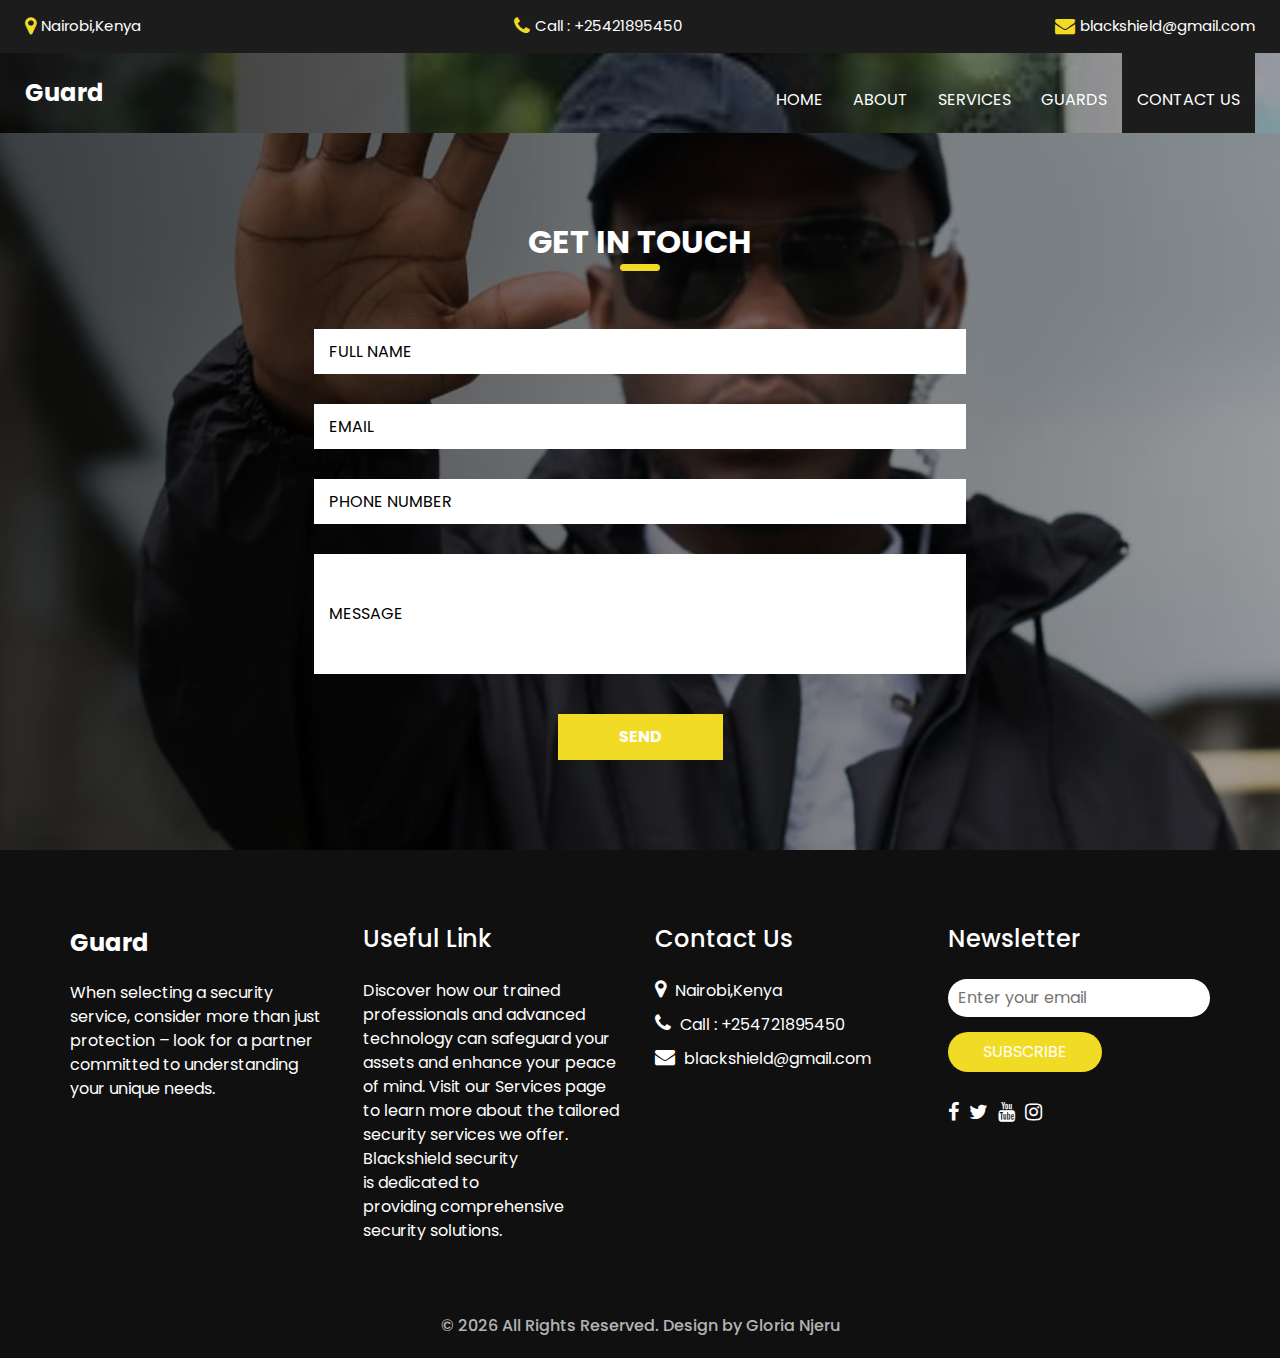
<file: contact.html>
<!DOCTYPE html>
<html>

<head>
  <!-- Basic -->
  <meta charset="utf-8" />
  <meta http-equiv="X-UA-Compatible" content="IE=edge" />
  <!-- Mobile Metas -->
  <meta name="viewport" content="width=device-width, initial-scale=1, shrink-to-fit=no" />
  <!-- Site Metas -->
  <meta name="keywords" content="" />
  <meta name="description" content="" />
  <meta name="author" content="" />
  <link rel="shortcut icon" href="images/favicon.png" type="image/x-icon">

  <title>Guard</title>

  <!-- bootstrap core css -->
  <link rel="stylesheet" type="text/css" href="css/bootstrap.css" />

  <!-- fonts style -->
  <link href="https://fonts.googleapis.com/css?family=Open+Sans:400,700|Poppins:400,600,700&display=swap" rel="stylesheet" />

  <!-- Custom styles for this template -->
  <link href="css/style.css" rel="stylesheet" />
  <!-- responsive style -->
  <link href="css/responsive.css" rel="stylesheet" />
</head>

<body class="sub_page">
  <div class="hero_area">
    <!-- header section strats -->
    <div class="hero_bg_box">
      <div class="img-box">
        <img src="images/heeh.jpg" alt="">
      </div>
    </div>

    <header class="header_section">
      <div class="header_top">
        <div class="container-fluid">
          <div class="contact_link-container">
            <a href="" class="contact_link1">
              <i class="fa fa-map-marker" aria-hidden="true"></i>
              <span>
                Nairobi,Kenya
              </span>
            </a>
            <a href="" class="contact_link2">
              <i class="fa fa-phone" aria-hidden="true"></i>
              <span>
                Call : +25421895450
              </span>
            </a>
            <a href="" class="contact_link3">
              <i class="fa fa-envelope" aria-hidden="true"></i>
              <span>
                blackshield@gmail.com
              </span>
            </a>
          </div>
        </div>
      </div>
      <div class="header_bottom">
        <div class="container-fluid">
          <nav class="navbar navbar-expand-lg custom_nav-container">
            <a class="navbar-brand" href="index.html">
              <span>
                Guard
              </span>
            </a>
            <button class="navbar-toggler" type="button" data-toggle="collapse" data-target="#navbarSupportedContent" aria-controls="navbarSupportedContent" aria-expanded="false" aria-label="Toggle navigation">
              <span class=""></span>
            </button>

            <div class="collapse navbar-collapse ml-auto" id="navbarSupportedContent">
              <ul class="navbar-nav  ">
                <li class="nav-item ">
                  <a class="nav-link" href="index.html">Home <span class="sr-only">(current)</span></a>
                </li>
                <li class="nav-item">
                  <a class="nav-link" href="about.html"> About</a>
                </li>
                <li class="nav-item">
                  <a class="nav-link" href="service.html"> Services </a>
                </li>
                <li class="nav-item">
                  <a class="nav-link" href="guard.html"> Guards </a>
                </li>
                <li class="nav-item active">
                  <a class="nav-link" href="contact.html">Contact us</a>
                </li>
              </ul>
            </div>
          </nav>
        </div>
      </div>
    </header>
    <!-- end header section -->
  </div>

  <!-- contact section -->

  <section class="contact_section layout_padding">
    <div class="contact_bg_box">
      <div class="img-box">
        <img src="images/hope.jpg" alt="">
      </div>
    </div>
    <div class="container">
      <div class="heading_container heading_center">
        <h2>
          Get In touch
        </h2>
      </div>
      <div class="">
        <div class="row">
          <div class="col-md-7 mx-auto">
            <form action="#">
              <div class="contact_form-container">
                <div>
                  <div>
                    <input type="text" placeholder="Full Name" />
                  </div>
                  <div>
                    <input type="email" placeholder="Email " />
                  </div>
                  <div>
                    <input type="text" placeholder="Phone Number" />
                  </div>
                  <div class="">
                    <input type="text" placeholder="Message" class="message_input" />
                  </div>
                  <div class="btn-box ">
                    <button type="submit">
                      Send
                    </button>
                  </div>
                </div>
              </div>
            </form>
          </div>
        </div>
      </div>
    </div>
  </section>

  <!-- end contact section -->

  <!-- info section -->
  <section class="info_section ">
    <div class="container">
      <div class="row">
        <div class="col-md-3">
          <div class="info_logo">
            <a class="navbar-brand" href="index.html">
              <span>
                Guard
              </span>
            </a>
            <p>
              When selecting a security service, consider more than just protection – look for a partner committed to understanding your unique needs.
            </p>
          </div>
        </div>
        <div class="col-md-3">
          <div class="info_links">
            <h5>
              Useful Link
            </h5>
            <ul>
              <li>
                <a href="">
                  Discover how our trained professionals and advanced technology can safeguard your assets and enhance your peace of mind. Visit our Services page to learn more about the tailored security services we offer.
                </a>
              </li>
              <li>
                <a href="">
                  Blackshield security
                </a>
              </li>
              <li>
                <a href="">
                  is dedicated to
                </a>
              </li>
              <li>
                <a href="">
                  providing comprehensive security solutions.
                </a>
              </li>
            </ul>
          </div>
        </div>
        <div class="col-md-3">
          <div class="info_info">
            <h5>
              Contact Us
            </h5>
          </div>
          <div class="info_contact">
            <a href="" class="">
              <i class="fa fa-map-marker" aria-hidden="true"></i>
              <span>
                Nairobi,Kenya
              </span>
            </a>
            <a href="" class="">
              <i class="fa fa-phone" aria-hidden="true"></i>
              <span>
                Call : +254721895450
              </span>
            </a>
            <a href="" class="">
              <i class="fa fa-envelope" aria-hidden="true"></i>
              <span>
                blackshield@gmail.com
              </span>
            </a>
          </div>
        </div>
        <div class="col-md-3">
          <div class="info_form ">
            <h5>
              Newsletter
            </h5>
            <form action="#">
              <input type="email" placeholder="Enter your email">
              <button>
                Subscribe
              </button>
            </form>
            <div class="social_box">
              <a href="">
                <i class="fa fa-facebook" aria-hidden="true"></i>
              </a>
              <a href="">
                <i class="fa fa-twitter" aria-hidden="true"></i>
              </a>
              <a href="">
                <i class="fa fa-youtube" aria-hidden="true"></i>
              </a>
              <a href="">
                <i class="fa fa-instagram" aria-hidden="true"></i>
              </a>
            </div>
          </div>
        </div>
      </div>
    </div>
  </section>

  <!-- end info_section -->




  <!-- footer section -->
  <footer class="container-fluid footer_section">
    <p>
      &copy; <span id="currentYear"></span> All Rights Reserved. Design by Gloria Njeru
<!--      <a href="https://html.design/">Free Html Templates</a>-->
    </p>
  </footer>
  <!-- footer section -->

  <script src="js/jquery-3.4.1.min.js"></script>
  <script src="js/bootstrap.js"></script>
  <script src="js/custom.js"></script>
</body>

</html>
</file>
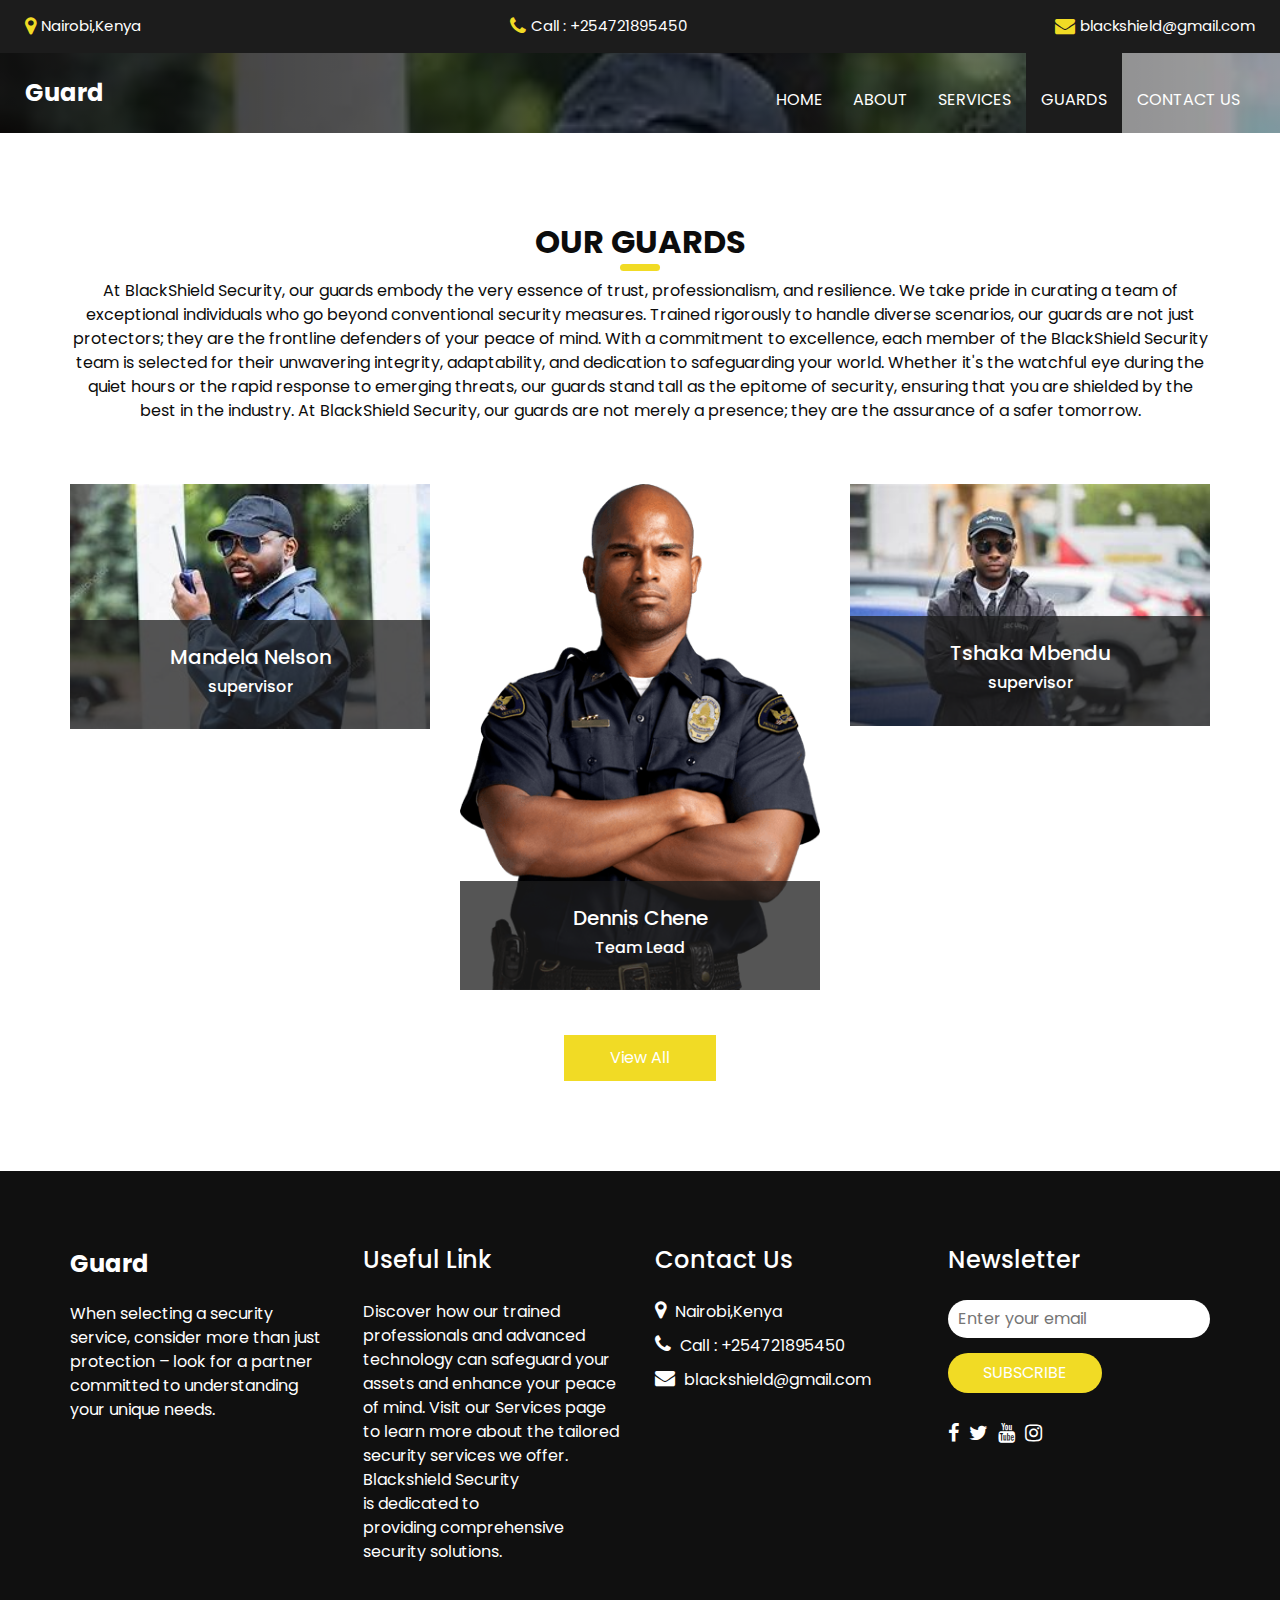
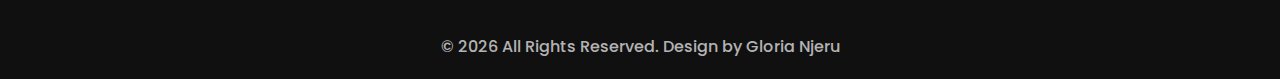
<file: guard.html>
<!DOCTYPE html>
<html>

<head>
  <!-- Basic -->
  <meta charset="utf-8" />
  <meta http-equiv="X-UA-Compatible" content="IE=edge" />
  <!-- Mobile Metas -->
  <meta name="viewport" content="width=device-width, initial-scale=1, shrink-to-fit=no" />
  <!-- Site Metas -->
  <meta name="keywords" content="" />
  <meta name="description" content="" />
  <meta name="author" content="" />
  <link rel="shortcut icon" href="images/favicon.png" type="image/x-icon">

  <title>Guard</title>

  <!-- bootstrap core css -->
  <link rel="stylesheet" type="text/css" href="css/bootstrap.css" />

  <!-- fonts style -->
  <link href="https://fonts.googleapis.com/css?family=Open+Sans:400,700|Poppins:400,600,700&display=swap" rel="stylesheet" />

  <!-- Custom styles for this template -->
  <link href="css/style.css" rel="stylesheet" />
  <!-- responsive style -->
  <link href="css/responsive.css" rel="stylesheet" />
</head>

<body class="sub_page">
  <div class="hero_area">
    <!-- header section strats -->
    <div class="hero_bg_box">
      <div class="img-box">
        <img src="images/heeh.jpg" alt="">
      </div>
    </div>

    <header class="header_section">
      <div class="header_top">
        <div class="container-fluid">
          <div class="contact_link-container">
            <a href="" class="contact_link1">
              <i class="fa fa-map-marker" aria-hidden="true"></i>
              <span>
                Nairobi,Kenya
              </span>
            </a>
            <a href="" class="contact_link2">
              <i class="fa fa-phone" aria-hidden="true"></i>
              <span>
                Call : +254721895450
              </span>
            </a>
            <a href="" class="contact_link3">
              <i class="fa fa-envelope" aria-hidden="true"></i>
              <span>
                blackshield@gmail.com
              </span>
            </a>
          </div>
        </div>
      </div>
      <div class="header_bottom">
        <div class="container-fluid">
          <nav class="navbar navbar-expand-lg custom_nav-container">
            <a class="navbar-brand" href="index.html">
              <span>
                Guard
              </span>
            </a>
            <button class="navbar-toggler" type="button" data-toggle="collapse" data-target="#navbarSupportedContent" aria-controls="navbarSupportedContent" aria-expanded="false" aria-label="Toggle navigation">
              <span class=""></span>
            </button>

            <div class="collapse navbar-collapse ml-auto" id="navbarSupportedContent">
              <ul class="navbar-nav  ">
                <li class="nav-item ">
                  <a class="nav-link" href="index.html">Home <span class="sr-only">(current)</span></a>
                </li>
                <li class="nav-item">
                  <a class="nav-link" href="about.html"> About</a>
                </li>
                <li class="nav-item">
                  <a class="nav-link" href="service.html"> Services </a>
                </li>
                <li class="nav-item active">
                  <a class="nav-link" href="guard.html"> Guards </a>
                </li>
                <li class="nav-item">
                  <a class="nav-link" href="contact.html">Contact us</a>
                </li>
              </ul>
            </div>
          </nav>
        </div>
      </div>
    </header>
    <!-- end header section -->
  </div>

  <!-- team section -->

  <section class="team_section layout_padding">
    <div class="container">
      <div class="heading_container heading_center">
        <h2>
          Our Guards
        </h2>
        <p>
          At BlackShield Security, our guards embody the very essence of trust, professionalism, and resilience. We take pride in curating a team of exceptional individuals who go beyond conventional security measures. Trained rigorously to handle diverse scenarios, our guards are not just protectors; they are the frontline defenders of your peace of mind. With a commitment to excellence, each member of the BlackShield Security team is selected for their unwavering integrity, adaptability, and dedication to safeguarding your world. Whether it's the watchful eye during the quiet hours or the rapid response to emerging threats, our guards stand tall as the epitome of security, ensuring that you are shielded by the best in the industry. At BlackShield Security, our guards are not merely a presence; they are the assurance of a safer tomorrow.
        </p>
      </div>
      <div class="row">
        <div class="col-md-4 col-sm-6 mx-auto ">
          <div class="box">
            <div class="img-box">
              <img src="images/heeh.jpg" alt="">
            </div>
            <div class="detail-box">
              <h5>
                Mandela Nelson
              </h5>
              <h6 class="">
                supervisor
              </h6>
            </div>
          </div>
        </div>
        <div class="col-md-4 col-sm-6 mx-auto ">
          <div class="box">
            <div class="img-box">
              <img src="images/security%20guard%20face.png" alt="">
            </div>
            <div class="detail-box">
              <h5>
                Dennis Chene
              </h5>
              <h6 class="">
                Team Lead
              </h6>
            </div>
          </div>
        </div>
        <div class="col-md-4 col-sm-6 mx-auto ">
          <div class="box">
            <div class="img-box">
              <img src="images/johnny.jpg" alt="">
            </div>
            <div class="detail-box">
              <h5>
                Tshaka Mbendu
              </h5>
              <h6 class="">
                supervisor
              </h6>
            </div>
          </div>
        </div>
      </div>
      <div class="btn-box">
        <a href="">
          View All
        </a>
      </div>
    </div>
  </section>

  <!-- end team section -->

  <!-- info section -->
  <section class="info_section ">
    <div class="container">
      <div class="row">
        <div class="col-md-3">
          <div class="info_logo">
            <a class="navbar-brand" href="index.html">
              <span>
                Guard
              </span>
            </a>
            <p>
              When selecting a security service, consider more than just protection – look for a partner committed to understanding your unique needs.
            </p>
          </div>
        </div>
        <div class="col-md-3">
          <div class="info_links">
            <h5>
              Useful Link
            </h5>
            <ul>
              <li>
                <a href="">
                  Discover how our trained professionals and advanced technology can safeguard your assets and enhance your peace of mind. Visit our Services page to learn more about the tailored security services we offer.
                </a>
              </li>
              <li>
                <a href="">
                 Blackshield Security
                </a>
              </li>
              <li>
                <a href="">
                  is dedicated to
                </a>
              </li>
              <li>
                <a href="">
                  providing comprehensive security solutions.
                </a>
              </li>
            </ul>
          </div>
        </div>
        <div class="col-md-3">
          <div class="info_info">
            <h5>
              Contact Us
            </h5>
          </div>
          <div class="info_contact">
            <a href="" class="">
              <i class="fa fa-map-marker" aria-hidden="true"></i>
              <span>
                Nairobi,Kenya
              </span>
            </a>
            <a href="" class="">
              <i class="fa fa-phone" aria-hidden="true"></i>
              <span>
                Call : +254721895450
              </span>
            </a>
            <a href="" class="">
              <i class="fa fa-envelope" aria-hidden="true"></i>
              <span>
                blackshield@gmail.com
              </span>
            </a>
          </div>
        </div>
        <div class="col-md-3">
          <div class="info_form ">
            <h5>
              Newsletter
            </h5>
            <form action="#">
              <input type="email" placeholder="Enter your email">
              <button>
                Subscribe
              </button>
            </form>
            <div class="social_box">
              <a href="">
                <i class="fa fa-facebook" aria-hidden="true"></i>
              </a>
              <a href="">
                <i class="fa fa-twitter" aria-hidden="true"></i>
              </a>
              <a href="">
                <i class="fa fa-youtube" aria-hidden="true"></i>
              </a>
              <a href="">
                <i class="fa fa-instagram" aria-hidden="true"></i>
              </a>
            </div>
          </div>
        </div>
      </div>
    </div>
  </section>

  <!-- end info_section -->




  <!-- footer section -->
  <footer class="container-fluid footer_section">
    <p>
      &copy; <span id="currentYear"></span> All Rights Reserved. Design by Gloria Njeru
<!--      <a href="https://html.design/">Free Html Templates</a>-->
    </p>
  </footer>
  <!-- footer section -->

  <script src="js/jquery-3.4.1.min.js"></script>
  <script src="js/bootstrap.js"></script>
  <script src="js/custom.js"></script>
</body>

</html>
</file>
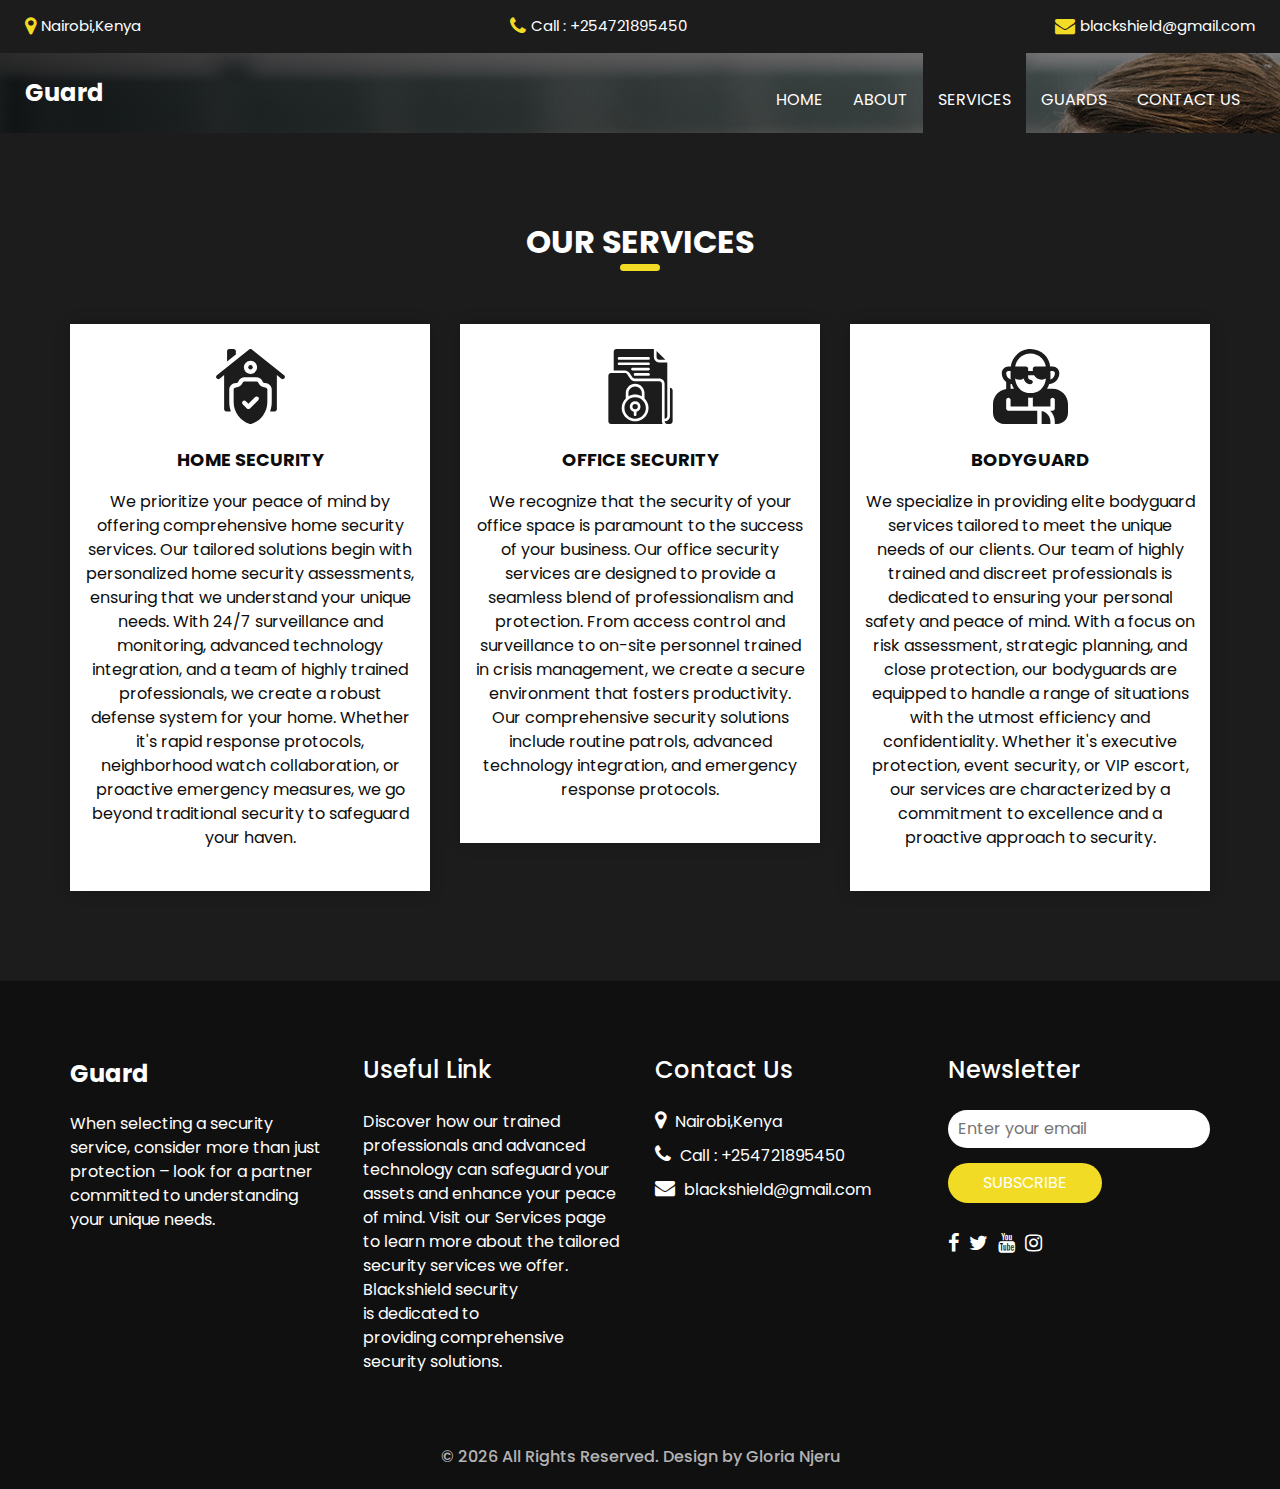
<file: service.html>
<!DOCTYPE html>
<html>

<head>
  <!-- Basic -->
  <meta charset="utf-8" />
  <meta http-equiv="X-UA-Compatible" content="IE=edge" />
  <!-- Mobile Metas -->
  <meta name="viewport" content="width=device-width, initial-scale=1, shrink-to-fit=no" />
  <!-- Site Metas -->
  <meta name="keywords" content="" />
  <meta name="description" content="" />
  <meta name="author" content="" />
  <link rel="shortcut icon" href="images/favicon.png" type="image/x-icon">

  <title>Guard</title>

  <!-- bootstrap core css -->
  <link rel="stylesheet" type="text/css" href="css/bootstrap.css" />

  <!-- fonts style -->
  <link href="https://fonts.googleapis.com/css?family=Open+Sans:400,700|Poppins:400,600,700&display=swap" rel="stylesheet" />

  <!-- Custom styles for this template -->
  <link href="css/style.css" rel="stylesheet" />
  <!-- responsive style -->
  <link href="css/responsive.css" rel="stylesheet" />
</head>

<body class="sub_page">
  <div class="hero_area">
    <!-- header section strats -->
    <div class="hero_bg_box">
      <div class="img-box">
        <img src="images/hero-bg.jpg" alt="">
      </div>
    </div>

    <header class="header_section">
      <div class="header_top">
        <div class="container-fluid">
          <div class="contact_link-container">
            <a href="" class="contact_link1">
              <i class="fa fa-map-marker" aria-hidden="true"></i>
              <span>
                Nairobi,Kenya
              </span>
            </a>
            <a href="" class="contact_link2">
              <i class="fa fa-phone" aria-hidden="true"></i>
              <span>
                Call : +254721895450
              </span>
            </a>
            <a href="" class="contact_link3">
              <i class="fa fa-envelope" aria-hidden="true"></i>
              <span>
                blackshield@gmail.com
              </span>
            </a>
          </div>
        </div>
      </div>
      <div class="header_bottom">
        <div class="container-fluid">
          <nav class="navbar navbar-expand-lg custom_nav-container">
            <a class="navbar-brand" href="index.html">
              <span>
                Guard
              </span>
            </a>
            <button class="navbar-toggler" type="button" data-toggle="collapse" data-target="#navbarSupportedContent" aria-controls="navbarSupportedContent" aria-expanded="false" aria-label="Toggle navigation">
              <span class=""></span>
            </button>

            <div class="collapse navbar-collapse ml-auto" id="navbarSupportedContent">
              <ul class="navbar-nav  ">
                <li class="nav-item ">
                  <a class="nav-link" href="index.html">Home <span class="sr-only">(current)</span></a>
                </li>
                <li class="nav-item">
                  <a class="nav-link" href="about.html"> About</a>
                </li>
                <li class="nav-item active">
                  <a class="nav-link" href="service.html"> Services </a>
                </li>
                <li class="nav-item">
                  <a class="nav-link" href="guard.html"> Guards </a>
                </li>
                <li class="nav-item">
                  <a class="nav-link" href="contact.html">Contact us</a>
                </li>
              </ul>
            </div>
          </nav>
        </div>
      </div>
    </header>
    <!-- end header section -->
  </div>

  <!-- service section -->

  <section class="service_section layout_padding ">
    <div class="container">
      <div class="heading_container heading_center">
        <h2>
          Our services
        </h2>
      </div>
      <div class="row">
        <div class="col-md-4">
          <div class="box ">
            <div class="img-box">
              <svg enable-background="new 0 0 512 512" height="512" viewBox="0 0 512 512" width="512" xmlns="http://www.w3.org/2000/svg">
                <g>
                  <g>
                    <circle cx="256" cy="125" r="15" />
                    <path d="m356 262c-18.955 0-35.996-10.532-44.472-27.484l-2.111-4.223c-2.541-5.083-7.735-8.293-13.417-8.293h-80c-5.682 0-10.876 3.21-13.417 8.292l-2.111 4.222c-8.476 16.954-25.517 27.486-44.472 27.486-8.284 0-15 6.716-15 15v85.597c0 33.654 10.619 65.715 30.708 92.716 20.089 27 47.747 46.384 79.982 56.054 1.406.422 2.858.633 4.31.633s2.904-.211 4.31-.633c32.235-9.67 59.893-29.054 79.982-56.054 20.089-27.001 30.708-59.062 30.708-92.716v-85.597c0-8.284-6.716-15-15-15zm-46.967 87.322-56.568 56.568c-2.929 2.929-6.768 4.394-10.606 4.394s-7.678-1.464-10.606-4.394l-28.284-28.284c-5.858-5.858-5.858-15.355 0-21.213 5.857-5.858 15.355-5.858 21.213 0l17.678 17.677 45.962-45.961c5.857-5.858 15.355-5.858 21.213 0 5.856 5.858 5.856 15.355-.002 21.213z" />
                    <g>
                      <path d="m485.371 179.287-220-176c-5.479-4.383-13.263-4.383-18.741 0l-220 176c-6.469 5.175-7.518 14.614-2.342 21.083 5.175 6.468 14.614 7.517 21.083 2.342l30.629-24.503v232.791c0 8.284 6.716 15 15 15h31.119c-7.333-20.12-11.119-41.476-11.119-63.403v-85.597c0-24.813 20.187-45 45-45 7.632 0 14.226-4.075 17.639-10.901l2.112-4.224c7.67-15.342 23.093-24.875 40.249-24.875h80c17.156 0 32.579 9.533 40.25 24.878l2.111 4.223c3.412 6.824 10.007 10.899 17.639 10.899 24.813 0 45 20.187 45 45v85.597c0 21.927-3.786 43.283-11.119 63.403h31.119c8.284 0 15-6.716 15-15v-232.791l30.629 24.503c2.766 2.213 6.075 3.288 9.361 3.288 4.4 0 8.76-1.927 11.722-5.63 5.176-6.469 4.127-15.908-2.341-21.083zm-229.371-9.287c-24.813 0-45-20.187-45-45s20.187-45 45-45 45 20.187 45 45-20.187 45-45 45z" />
                    </g>
                  </g>
                  <g>
                    <path d="m156 15c0-8.284-6.716-15-15-15h-30c-8.284 0-15 6.716-15 15v70.372l60-48z" />
                  </g>
                </g>
              </svg>
            </div>
            <div class="detail-box">
              <h6>
                Home Security
              </h6>
              <p>
                 We prioritize your peace of mind by offering comprehensive home security services. Our tailored solutions begin with personalized home security assessments, ensuring that we understand your unique needs. With 24/7 surveillance and monitoring, advanced technology integration, and a team of highly trained professionals, we create a robust defense system for your home. Whether it's rapid response protocols, neighborhood watch collaboration, or proactive emergency measures, we go beyond traditional security to safeguard your haven.
              </p>
<!--              <a href="">-->
<!--                Read More-->
<!--              </a>-->
            </div>
          </div>
        </div>
        <div class="col-md-4">
          <div class="box ">
            <div class="img-box">
              <svg version="1.1" xmlns="http://www.w3.org/2000/svg" xmlns:xlink="http://www.w3.org/1999/xlink" x="0px" y="0px" viewBox="0 0 512 512" style="enable-background:new 0 0 512 512;" xml:space="preserve">
                <g>
                  <g>
                    <g>
                      <circle cx="219.429" cy="393.143" r="18.286" />
                      <path d="M219.429,329.143c-40.396,0-73.143,32.747-73.143,73.143c0,40.396,32.747,73.143,73.143,73.143
          c40.396,0,73.143-32.747,73.143-73.143C292.525,361.909,259.805,329.189,219.429,329.143z M228.571,428.416V448
          c0,5.049-4.093,9.143-9.143,9.143c-5.049,0-9.143-4.093-9.143-9.143v-19.584c-17.831-4.604-29.458-21.749-27.137-40.018
          c2.32-18.269,17.864-31.963,36.28-31.963c18.416,0,33.959,13.694,36.28,31.963C258.029,406.667,246.403,423.812,228.571,428.416z
          " />
                      <path d="M402.286,274.286v-36.571c-0.01-10.095-8.191-18.276-18.286-18.286H215.772c-12.18-0.01-23.558-6.08-30.348-16.192
          l-20.321-30.487c-3.392-5.109-9.117-8.179-15.25-8.179H54.857c-10.095,0.01-18.276,8.191-18.286,18.286v310.857
          c0.01,10.095,8.191,18.276,18.286,18.286h352.516c-3.294-5.533-5.051-11.846-5.088-18.286V274.286z M304.069,436.92
          c-14.047,34.375-47.506,56.826-84.64,56.795c-37.135,0.031-70.593-22.419-84.64-56.795c-14.047-34.375-5.888-73.833,20.64-99.818
          v-35.388c0.04-35.33,28.67-63.96,64-64c35.33,0.039,63.961,28.67,64,64v35.388C309.957,363.087,318.116,402.545,304.069,436.92z" />
                      <path d="M384,73.143h41.929l-60.214-60.214v41.929C365.724,64.952,373.905,73.133,384,73.143z" />
                      <path d="M265.143,323.227v-21.513c-0.044-25.229-20.485-45.67-45.714-45.714c-25.235,0.03-45.685,20.479-45.714,45.714v21.513
          C201.959,306.734,236.898,306.734,265.143,323.227z" />
                      <path d="M420.571,256v219.429c10.095-0.01,18.276-8.191,18.286-18.286V91.429H384c-20.188-0.023-36.548-16.383-36.571-36.571V0
          h-256C81.334,0.01,73.153,8.191,73.143,18.286v128h76.71c12.247-0.005,23.684,6.122,30.464,16.321l20.295,30.446
          c3.395,5.048,9.077,8.08,15.161,8.089H384c20.188,0.023,36.548,16.383,36.571,36.571V256z M310.857,182.857h-91.429
          c-5.049,0-9.143-4.093-9.143-9.143s4.093-9.143,9.143-9.143h91.429c5.049,0,9.143,4.093,9.143,9.143
          S315.907,182.857,310.857,182.857z M310.857,146.286H201.143c-5.049,0-9.143-4.093-9.143-9.143c0-5.049,4.093-9.143,9.143-9.143
          h109.714c5.049,0,9.143,4.093,9.143,9.143C320,142.192,315.907,146.286,310.857,146.286z M310.857,109.714H109.714
          c-5.049,0-9.143-4.093-9.143-9.143c0-5.049,4.093-9.143,9.143-9.143h201.143c5.049,0,9.143,4.093,9.143,9.143
          C320,105.621,315.907,109.714,310.857,109.714z M310.857,73.143H109.714c-5.049,0-9.143-4.093-9.143-9.143
          s4.093-9.143,9.143-9.143h201.143c5.049,0,9.143,4.093,9.143,9.143S315.907,73.143,310.857,73.143z" />
                      <path d="M457.143,265.143v192c-0.023,20.188-16.383,36.548-36.571,36.571c0.01,10.095,8.191,18.276,18.286,18.286h18.286
          c10.095-0.01,18.276-8.191,18.286-18.286V283.429C475.419,273.334,467.238,265.153,457.143,265.143z" />
                    </g>
                  </g>
                </g>
                <g>
                </g>
                <g>
                </g>
                <g>
                </g>
                <g>
                </g>
                <g>
                </g>
                <g>
                </g>
                <g>
                </g>
                <g>
                </g>
                <g>
                </g>
                <g>
                </g>
                <g>
                </g>
                <g>
                </g>
                <g>
                </g>
                <g>
                </g>
                <g>
                </g>
              </svg>
            </div>
            <div class="detail-box">
              <h6>
                Office Security
              </h6>
              <p>
                We recognize that the security of your office space is paramount to the success of your business. Our office security services are designed to provide a seamless blend of professionalism and protection. From access control and surveillance to on-site personnel trained in crisis management, we create a secure environment that fosters productivity. Our comprehensive security solutions include routine patrols, advanced technology integration, and emergency response protocols.
              </p>
<!--              <a href="">-->
<!--                Read More-->
<!--              </a>-->
            </div>
          </div>
        </div>
        <div class="col-md-4">
          <div class="box ">
            <div class="img-box">
              <svg version="1.1" xmlns="http://www.w3.org/2000/svg" xmlns:xlink="http://www.w3.org/1999/xlink" x="0px" y="0px" viewBox="0 0 512 512" style="enable-background:new 0 0 512 512;" xml:space="preserve">
                <g>
                  <g>
                    <path d="M332,423.518V512h60v-15C392,460.784,366.197,430.487,332,423.518z" />
                  </g>
                </g>
                <g>
                  <g>
                    <path d="M407,272h-38.298c6.211-9.549,11.184-21.85,14.971-32.595c38.58-3.058,69.119-35.067,69.119-74.405
                 c0-24.814-20.186-45-45-45h-17.263c-3.373-30.112-16.168-58.339-38.108-80.581C326.639,14.004,290.742,0,255,0
                 c-69.309,0-125.911,52.685-133.484,120H105c-24.814,0-45,20.186-45,45c0,24.476,11.836,46.095,30.066,59.685
                 C90.062,224.797,90,224.888,90,225v48.516C39.25,280.873,0,324.245,0,377v60c0,41.353,33.633,75,75,75h227v-90h-15H105
                 c-8.291,0-15-6.709-15-15v-60c0-8.291,6.709-15,15-15s15,6.709,15,15v45h120v-61.373c4.988,0.569,9.946,1.373,15,1.373
                 s12.012-0.804,17-1.373V392h15h30h75v-45c0-8.291,6.709-15,15-15c8.291,0,15,6.709,15,15v60c0,8.291-6.709,15-15,15h-16.75
                 c19.534,19.08,31.75,45.608,31.75,75v15h15c41.367,0,75-33.647,75-75v-60C512,319.109,464.891,272,407,272z M392,195v-45h15.791
                 c8.262,0,15,6.724,15,15c0,20.33-13.638,37.354-32.179,42.914C391.033,203.597,392,199.378,392,195z M255,30
                 c27.803,0,56.229,10.928,76.209,30.63c16.238,16.45,26.111,37.178,29.319,59.37H287c-8.291,0-15,6.709-15,15v15h-32v-15
                 c0-8.291-6.709-15-15-15h-73.484C158.873,69.25,202.244,30,255,30z M90,165c0-8.276,6.738-15,15-15h15v45
                 c0,4.292,0.956,8.425,1.362,12.66C103.239,201.843,90,185.03,90,165z M120,272v-34.219c2.75,0.564,5.449,1.283,8.298,1.542
                 c3.787,10.774,8.774,23.103,15,32.677H120z M326.316,275.706c-29.136,25.422-72.715,31.761-108.047,19.067
                 c-11.777-4.237-22.866-10.593-32.578-19.063c-20.881-18.376-33.043-46.22-34.929-73.644C159.448,206.968,169.332,210,180,210
                 c11.235,0,21.636-3.298,30.637-8.694C213.739,223.118,232.346,240,255,240c8.291,0,17-6.709,17-15s-8.709-15-17-15
                 c-8.262,0-15-6.724-15-15v-15h40.346c10.411,17.847,29.55,30,51.654,30c10.668,0,20.552-3.032,29.238-7.934
                 C359.352,229.501,347.186,257.357,326.316,275.706z" />
                  </g>
                </g>
                <g>
                </g>
                <g>
                </g>
                <g>
                </g>
                <g>
                </g>
                <g>
                </g>
                <g>
                </g>
                <g>
                </g>
                <g>
                </g>
                <g>
                </g>
                <g>
                </g>
                <g>
                </g>
                <g>
                </g>
                <g>
                </g>
                <g>
                </g>
                <g>
                </g>
              </svg>
            </div>
            <div class="detail-box">
              <h6>
                Bodyguard
              </h6>
              <p>
                We specialize in providing elite bodyguard services tailored to meet the unique needs of our clients. Our team of highly trained and discreet professionals is dedicated to ensuring your personal safety and peace of mind. With a focus on risk assessment, strategic planning, and close protection, our bodyguards are equipped to handle a range of situations with the utmost efficiency and confidentiality. Whether it's executive protection, event security, or VIP escort, our services are characterized by a commitment to excellence and a proactive approach to security.
              </p>
<!--              <a href="">-->
<!--                Read More-->
<!--              </a>-->
            </div>
          </div>
        </div>
      </div>
    </div>
  </section>

  <!-- end service section -->

  <!-- info section -->
  <section class="info_section ">
    <div class="container">
      <div class="row">
        <div class="col-md-3">
          <div class="info_logo">
            <a class="navbar-brand" href="index.html">
              <span>
                Guard
              </span>
            </a>
            <p>
              When selecting a security service, consider more than just protection – look for a partner committed to understanding your unique needs.
            </p>
          </div>
        </div>
        <div class="col-md-3">
          <div class="info_links">
            <h5>
              Useful Link
            </h5>
            <ul>
              <li>
                <a href="">
                 Discover how our trained professionals and advanced technology can safeguard your assets and enhance your peace of mind. Visit our Services page to learn more about the tailored security services we offer.
                </a>
              </li>
              <li>
                <a href="">
                  Blackshield security
                </a>
              </li>
              <li>
                <a href="">
                  is dedicated to
                </a>
              </li>
              <li>
                <a href="">
                  providing comprehensive security solutions.
                </a>
              </li>
            </ul>
          </div>
        </div>
        <div class="col-md-3">
          <div class="info_info">
            <h5>
              Contact Us
            </h5>
          </div>
          <div class="info_contact">
            <a href="" class="">
              <i class="fa fa-map-marker" aria-hidden="true"></i>
              <span>
               Nairobi,Kenya
              </span>
            </a>
            <a href="" class="">
              <i class="fa fa-phone" aria-hidden="true"></i>
              <span>
                Call : +254721895450
              </span>
            </a>
            <a href="" class="">
              <i class="fa fa-envelope" aria-hidden="true"></i>
              <span>
                blackshield@gmail.com
              </span>
            </a>
          </div>
        </div>
        <div class="col-md-3">
          <div class="info_form ">
            <h5>
              Newsletter
            </h5>
            <form action="#">
              <input type="email" placeholder="Enter your email">
              <button>
                Subscribe
              </button>
            </form>
            <div class="social_box">
              <a href="">
                <i class="fa fa-facebook" aria-hidden="true"></i>
              </a>
              <a href="">
                <i class="fa fa-twitter" aria-hidden="true"></i>
              </a>
              <a href="">
                <i class="fa fa-youtube" aria-hidden="true"></i>
              </a>
              <a href="">
                <i class="fa fa-instagram" aria-hidden="true"></i>
              </a>
            </div>
          </div>
        </div>
      </div>
    </div>
  </section>

  <!-- end info_section -->




  <!-- footer section -->
  <footer class="container-fluid footer_section">
    <p>
      &copy; <span id="currentYear"></span> All Rights Reserved. Design by Gloria Njeru
<!--      <a href="https://html.design/">Free Html Templates</a>-->
    </p>
  </footer>
  <!-- footer section -->

  <script src="js/jquery-3.4.1.min.js"></script>
  <script src="js/bootstrap.js"></script>
  <script src="js/custom.js"></script>
</body>

</html>
</file>
<file: css/responsive.css>
@media (max-width: 1120px) {}

@media (max-width: 992px) {
  .hero_area {
    min-height: auto;
  }

  .navbar-nav {
    align-items: center;
  }

  .custom_nav-container .navbar-toggler {
    margin-bottom: 15px;
  }

  .custom_nav-container.navbar-expand-lg .navbar-nav .nav-item .nav-link {
    padding: 10px 25px;
    margin: 5px 0;
  }

  .custom_nav-container.navbar-expand-lg .form-inline {
    justify-content: center;
  }

  .custom_nav-container.navbar-expand-lg {
    padding-top: 10px;
    align-items: center;
  }

  .slider_section {
    padding: 45px 0 150px 0;
  }

  .sub_page .custom_nav-container.navbar-expand-lg .navbar-nav .nav-item .nav-link {
    padding-bottom: 15px;
  }
}

@media (max-width: 768px) {
  .slider_section ol.carousel-indicators {
    justify-content: center;
  }

  .slider_section {
    text-align: center;
  }

  .slider_section .img-box {
    margin-top: 35px;
  }

  .slider_section .detail-box .btn-box {
    justify-content: center;
    flex-wrap: wrap;
  }

  .about_section .heading_container {
    margin-bottom: 0;
  }

  .about_section .row {
    flex-direction: column-reverse;
  }

  .about_section .detail-box {
    margin-left: 0;
    width: 100%;
    box-shadow: 0 0 5px 0 rgb(30, 211, 178);
  }

  .service_section .service_container {
    flex-wrap: wrap;
  }

  .client_section .carousel_btn-box {
    margin-top: 25px;
  }

  .client_section .carousel-control-prev,
  .client_section .carousel-control-next {
    position: unset;
    transform: none;
    margin: 0 2.5px;
  }

  .info_section .row .col-md-3 {

    display: flex;
    flex-direction: column;
    align-items: center;
    text-align: center;

  }

  .info_section .info_logo {
    align-items: center;
  }

  .info_section .info_form .social_box {
    justify-content: center;
  }

  .info_section .info_form .social_box a {
    margin: 0 5px;
  }
}

@media (max-width: 576px) {
  .header_top a span {
    display: none;
  }

  .slider_section .detail-box h1 {
    font-size: 2.5rem;
    line-height: 55px;
  }
}

@media (max-width: 480px) {}

@media (max-width: 420px) {}

@media (max-width: 376px) {}

@media (min-width: 1200px) {
  .container {
    max-width: 1170px;
  }
}
</file>
<file: css/style.css>
@import url("font-awesome.min.css");
body {
  font-family: "Poppins", sans-serif;
  color: #0c0c0c;
  background-color: #ffffff;
}

.layout_padding {
  padding-top: 90px;
  padding-bottom: 90px;
}

.layout_padding2 {
  padding-top: 45px;
  padding-bottom: 45px;
}

.layout_padding2-top {
  padding-top: 45px;
}

.layout_padding2-bottom {
  padding-bottom: 45px;
}

.layout_padding-top {
  padding-top: 90px;
}

.layout_padding-bottom {
  padding-bottom: 90px;
}

.heading_container {
  display: -webkit-box;
  display: -ms-flexbox;
  display: flex;
  -webkit-box-orient: vertical;
  -webkit-box-direction: normal;
      -ms-flex-direction: column;
          flex-direction: column;
}

.heading_container h2 {
  position: relative;
  font-weight: bold;
  text-transform: uppercase;
  padding-bottom: 10px;
}

.heading_container h2::before {
  content: "";
  width: 40px;
  height: 7px;
  background-color: #f1db25;
  border-radius: 10px;
  position: absolute;
  bottom: 0;
  left: 0;
}

.heading_container.heading_center {
  -webkit-box-align: center;
      -ms-flex-align: center;
          align-items: center;
  text-align: center;
}

.heading_container.heading_center h2::before {
  left: 50%;
  -webkit-transform: translateX(-50%);
          transform: translateX(-50%);
}

/*header section*/
.hero_area {
  min-height: 100vh;
  display: -webkit-box;
  display: -ms-flexbox;
  display: flex;
  -webkit-box-orient: vertical;
  -webkit-box-direction: normal;
      -ms-flex-direction: column;
          flex-direction: column;
  position: relative;
}

.hero_bg_box {
  position: absolute;
  top: 0;
  left: 0;
  width: 100%;
  height: 100%;
  overflow: hidden;
  z-index: -1;
  display: -webkit-box;
  display: -ms-flexbox;
  display: flex;
  -webkit-box-pack: center;
      -ms-flex-pack: center;
          justify-content: center;
}

.hero_bg_box .img-box {
  width: 100%;
}

.hero_bg_box .img-box img {
  min-width: 100%;
  min-height: 100%;
}

.hero_bg_box::before {
  content: "";
  position: absolute;
  top: 0;
  left: 0;
  width: 100%;
  height: 100%;
  background: -webkit-gradient(linear, left top, right top, from(rgba(0, 0, 0, 0.8)), to(rgba(0, 0, 0, 0.35)));
  background: linear-gradient(to right, rgba(0, 0, 0, 0.8), rgba(0, 0, 0, 0.35));
}

.sub_page .hero_area {
  min-height: auto;
}

.sub_page .custom_nav-container.navbar-expand-lg .navbar-nav .nav-item .nav-link {
  padding-bottom: 21px;
}

.hero_area.sub_pages {
  height: auto;
}

.header_section {
  padding: 0;
}

.header_section .container-fluid {
  padding-right: 25px;
  padding-left: 25px;
}

.header_section .nav_container {
  margin: 0 auto;
}

.header_top {
  background-color: #1c1c1c;
  padding: 15px 0;
}

.header_top .contact_link-container {
  display: -webkit-box;
  display: -ms-flexbox;
  display: flex;
  -webkit-box-pack: justify;
      -ms-flex-pack: justify;
          justify-content: space-between;
}

.header_top .contact_link-container a {
  display: -webkit-box;
  display: -ms-flexbox;
  display: flex;
  -webkit-box-align: center;
      -ms-flex-align: center;
          align-items: center;
  color: #ffffff;
  font-size: 15px;
}

.header_top .contact_link-container a i {
  font-size: 20px;
  color: #f1db25;
  margin-right: 5px;
}

#navbarSupportedContent {
  -webkit-box-pack: justify;
      -ms-flex-pack: justify;
          justify-content: space-between;
}

.custom_nav-container {
  z-index: 99999;
  padding: 0;
}

.custom_nav-container .navbar-nav {
  margin-left: auto;
}

.custom_nav-container .navbar-nav .nav-item .nav-link {
  padding: 0;
  padding: 35px 15px 10px 15px;
  color: #ffffff;
  text-align: center;
  text-transform: uppercase;
  -webkit-transition: all .2s;
  transition: all .2s;
}

.custom_nav-container .navbar-nav .nav-item:hover .nav-link, .custom_nav-container .navbar-nav .nav-item.active .nav-link {
  background-color: #1c1c1c;
}

a,
a:hover,
a:focus {
  text-decoration: none;
}

a:hover,
a:focus {
  color: initial;
}

.btn,
.btn:focus {
  outline: none !important;
  -webkit-box-shadow: none;
          box-shadow: none;
}

.navbar-brand {
  display: -webkit-box;
  display: -ms-flexbox;
  display: flex;
  -webkit-box-orient: vertical;
  -webkit-box-direction: normal;
      -ms-flex-direction: column;
          flex-direction: column;
  -webkit-box-align: center;
      -ms-flex-align: center;
          align-items: center;
}

.navbar-brand span {
  font-weight: bold;
  color: #ffffff;
  font-size: 24px;
}

.custom_nav-container .navbar-toggler {
  outline: none;
}

.custom_nav-container .navbar-toggler {
  padding: 0;
  width: 37px;
  height: 42px;
  -webkit-transition: all 0.3s;
  transition: all 0.3s;
}

.custom_nav-container .navbar-toggler span {
  display: block;
  width: 32px;
  height: 4px;
  background-color: #ffffff;
  border-radius: 15px;
  margin: 7px 0;
  -webkit-transition: all 0.3s;
  transition: all 0.3s;
  position: relative;
  transition: all 0.3s;
}

.custom_nav-container .navbar-toggler span::before, .custom_nav-container .navbar-toggler span::after {
  content: "";
  position: absolute;
  left: 0;
  height: 100%;
  width: 100%;
  background-color: #ffffff;
  border-radius: 15px;
  top: -10px;
  -webkit-transition: all 0.3s;
  transition: all 0.3s;
}

.custom_nav-container .navbar-toggler span::after {
  top: 10px;
}

.custom_nav-container .navbar-toggler[aria-expanded="true"] {
  -webkit-transform: rotate(360deg);
          transform: rotate(360deg);
}

.custom_nav-container .navbar-toggler[aria-expanded="true"] span {
  -webkit-transform: rotate(45deg);
          transform: rotate(45deg);
}

.custom_nav-container .navbar-toggler[aria-expanded="true"] span::before, .custom_nav-container .navbar-toggler[aria-expanded="true"] span::after {
  -webkit-transform: rotate(90deg);
          transform: rotate(90deg);
  top: 0;
}

/*end header section*/
/* slider section */
.slider_section {
  -webkit-box-flex: 1;
      -ms-flex: 1;
          flex: 1;
  display: -webkit-box;
  display: -ms-flexbox;
  display: flex;
  -webkit-box-orient: vertical;
  -webkit-box-direction: normal;
      -ms-flex-direction: column;
          flex-direction: column;
  -webkit-box-pack: center;
      -ms-flex-pack: center;
          justify-content: center;
  color: #ffffff;
}

.slider_section .row {
  -webkit-box-align: center;
      -ms-flex-align: center;
          align-items: center;
}

.slider_section .detail-box {
  width: 100%;
  margin: 0 auto;
}

.slider_section .detail-box h1 {
  text-transform: uppercase;
  font-size: 3rem;
  color: #ffffff;
  font-weight: 600;
}

.slider_section .detail-box h1 span {
  color: #f1db25;
}

.slider_section .detail-box p {
  margin-top: 25px;
}

.slider_section .detail-box .btn-box {
  display: -webkit-box;
  display: -ms-flexbox;
  display: flex;
  margin-top: 30px;
}

.slider_section .detail-box .btn-box a {
  width: 180px;
  text-align: center;
  margin: 5px;
}

.slider_section .detail-box .btn-box .btn-1 {
  display: inline-block;
  padding: 10px 35px;
  background-color: #ffffff;
  color: #000000;
  -webkit-transition: all 0.3s;
  transition: all 0.3s;
  border: 1px solid transparent;
}

.slider_section .detail-box .btn-box .btn-1:hover {
  background-color: transparent;
  border-color: #ffffff;
  color: #ffffff;
}

.slider_section .detail-box .btn-box .btn-2 {
  display: inline-block;
  padding: 10px 35px;
  background-color: #f1db25;
  color: #ffffff;
  -webkit-transition: all 0.3s;
  transition: all 0.3s;
  border: 1px solid transparent;
}

.slider_section .detail-box .btn-box .btn-2:hover {
  background-color: transparent;
  border-color: #f1db25;
  color: #f1db25;
}

.slider_section .img-box {
  display: -webkit-box;
  display: -ms-flexbox;
  display: flex;
}

.slider_section .img-box img {
  width: 100%;
}

.slider_section .idicator_container {
  position: relative;
}

.slider_section ol.carousel-indicators {
  margin: 0;
  bottom: -75px;
  -webkit-box-pack: end;
      -ms-flex-pack: end;
          justify-content: flex-end;
}

.slider_section ol.carousel-indicators li {
  width: 20px;
  height: 20px;
  border-radius: 100%;
  text-align: center;
  background-color: #f1db25;
  opacity: 1;
  border: none;
  margin: 0 4px;
}

.slider_section ol.carousel-indicators li.active {
  background-color: #ffffff;
}

.about_section .row {
  -webkit-box-align: center;
      -ms-flex-align: center;
          align-items: center;
}

.about_section .img_container .img-box img {
  width: 100%;
}

.about_section .detail-box {
  background-color: #ffffff;
  padding: 45px 25px;
  -webkit-box-shadow: 0 0 5px 0 rgba(0, 0, 0, 0.05);
          box-shadow: 0 0 5px 0 rgba(0, 0, 0, 0.05);
  position: relative;
  margin-left: -45px;
}

.about_section .detail-box p {
  margin-top: 5px;
}

.about_section .detail-box a {
  display: inline-block;
  padding: 10px 35px;
  background-color: #f1db25;
  color: #ffffff;
  -webkit-transition: all 0.3s;
  transition: all 0.3s;
  border: 1px solid transparent;
  text-transform: uppercase;
}

.about_section .detail-box a:hover {
  background-color: transparent;
  border-color: #f1db25;
  color: #f1db25;
}

.service_section {
  background-color: #1c1c1c;
}

.service_section .heading_container {
  color: #ffffff;
}

.service_section .box {
  background-color: #ffffff;
  padding: 25px 15px;
  text-align: center;
  -webkit-box-shadow: 0 0 15px 0 rgba(0, 0, 0, 0.2);
          box-shadow: 0 0 15px 0 rgba(0, 0, 0, 0.2);
  margin-top: 45px;
}

.service_section .box .img-box svg {
  width: 75px;
  height: auto;
  fill: #1c1c1c;
}

.service_section .box .detail-box {
  margin-top: 25px;
}

.service_section .box .detail-box h6 {
  font-size: 18px;
  font-weight: bold;
  text-transform: uppercase;
  margin-bottom: 20px;
}

.service_section .box .detail-box a {
  display: inline-block;
  padding: 8px 35px;
  background-color: #f1db25;
  color: #ffffff;
  -webkit-transition: all 0.3s;
  transition: all 0.3s;
  border: 1px solid transparent;
  margin-top: 10px;
}

.service_section .box .detail-box a:hover {
  background-color: transparent;
  border-color: #f1db25;
  color: #f1db25;
}

.client_section {
  text-align: center;
}

.client_section #carouselExampleControls {
  padding: 0 10%;
}

.client_section .box {
  display: -webkit-box;
  display: -ms-flexbox;
  display: flex;
  -webkit-box-orient: vertical;
  -webkit-box-direction: normal;
      -ms-flex-direction: column;
          flex-direction: column;
  -webkit-box-align: center;
      -ms-flex-align: center;
          align-items: center;
  margin-top: 45px;
}

.client_section .box .img-box {
  width: 145px;
}

.client_section .box .img-box img {
  width: 100%;
}

.client_section .box .detail-box {
  display: -webkit-box;
  display: -ms-flexbox;
  display: flex;
  -webkit-box-orient: vertical;
  -webkit-box-direction: normal;
      -ms-flex-direction: column;
          flex-direction: column;
  -webkit-box-align: center;
      -ms-flex-align: center;
          align-items: center;
  margin-top: 20px;
}

.client_section .box .detail-box h4 {
  font-weight: bold;
  font-size: 18px;
  padding: 0 10px;
  border-bottom: 1px solid #ffffff;
}

.client_section .box .detail-box p {
  margin-top: 10px;
}

.client_section .carousel_btn-box {
  display: -webkit-box;
  display: -ms-flexbox;
  display: flex;
  -webkit-box-pack: center;
      -ms-flex-pack: center;
          justify-content: center;
}

.client_section .carousel-control-prev,
.client_section .carousel-control-next {
  position: absolute;
  top: 50%;
  width: 45px;
  height: 45px;
  border: none;
  opacity: 1;
  background-color: #1c1c1c;
  color: #ffffff;
  border-radius: 100%;
  -webkit-transform: translateY(-50%);
          transform: translateY(-50%);
  font-size: 18px;
}

.client_section .carousel-control-prev:hover,
.client_section .carousel-control-next:hover {
  background-color: #f1db25;
}

.client_section .carousel-control-prev {
  left: 0;
}

.client_section .carousel-control-next {
  left: initial;
  right: 0;
}

/* contact section */
.contact_section {
  position: relative;
  color: #ffffff;
}

.contact_section .row {
  -webkit-box-align: center;
      -ms-flex-align: center;
          align-items: center;
}

.contact_section .contact_form-container {
  margin-top: 35px;
}

.contact_section .contact_form-container input {
  border: none;
  outline: none;
  color: #000000;
  height: 45px;
  width: 100%;
  margin: 15px 0;
  padding-left: 15px;
  background-color: #ffffff;
}

.contact_section .contact_form-container input::-webkit-input-placeholder {
  color: #000000;
  text-transform: uppercase;
}

.contact_section .contact_form-container input:-ms-input-placeholder {
  color: #000000;
  text-transform: uppercase;
}

.contact_section .contact_form-container input::-ms-input-placeholder {
  color: #000000;
  text-transform: uppercase;
}

.contact_section .contact_form-container input::placeholder {
  color: #000000;
  text-transform: uppercase;
}

.contact_section .contact_form-container input.message_input {
  height: 120px;
}

.contact_section .contact_form-container .btn-box {
  display: -webkit-box;
  display: -ms-flexbox;
  display: flex;
  -webkit-box-pack: center;
      -ms-flex-pack: center;
          justify-content: center;
  margin-top: 25px;
}

.contact_section .contact_form-container button {
  display: inline-block;
  padding: 10px 60px;
  background-color: #f1db25;
  color: #ffffff;
  -webkit-transition: all 0.3s;
  transition: all 0.3s;
  border: 1px solid transparent;
  text-transform: uppercase;
  font-weight: bold;
}

.contact_section .contact_form-container button:hover {
  background-color: transparent;
  border-color: #f1db25;
  color: #f1db25;
}

.contact_bg_box {
  position: absolute;
  top: 0;
  left: 0;
  width: 100%;
  height: 100%;
  overflow: hidden;
  z-index: -1;
  display: -webkit-box;
  display: -ms-flexbox;
  display: flex;
  -webkit-box-pack: center;
      -ms-flex-pack: center;
          justify-content: center;
  -webkit-box-align: center;
      -ms-flex-align: center;
          align-items: center;
}

.contact_bg_box .img-box {
  width: 100%;
}

.contact_bg_box .img-box img {
  min-width: 100%;
  min-height: 100%;
}

.contact_bg_box::before {
  content: "";
  position: absolute;
  top: 0;
  left: 0;
  width: 100%;
  height: 100%;
  background: -webkit-gradient(linear, left top, right top, from(rgba(0, 0, 0, 0.7)), to(rgba(0, 0, 0, 0.35)));
  background: linear-gradient(to right, rgba(0, 0, 0, 0.7), rgba(0, 0, 0, 0.35));
}

/* end contact section */
.team_section .box {
  display: -webkit-box;
  display: -ms-flexbox;
  display: flex;
  -webkit-box-orient: vertical;
  -webkit-box-direction: normal;
      -ms-flex-direction: column;
          flex-direction: column;
  overflow: hidden;
  margin-top: 45px;
  position: relative;
}

.team_section .box .img-box {
  width: 100%;
}

.team_section .box .img-box img {
  width: 100%;
}

.team_section .box .detail-box {
  position: absolute;
  width: 100%;
  color: #ffffff;
  padding: 25px 15px;
  text-align: center;
  bottom: 0;
  background-color: rgba(28, 28, 28, 0.75);
}

.team_section .btn-box {
  display: -webkit-box;
  display: -ms-flexbox;
  display: flex;
  -webkit-box-pack: center;
      -ms-flex-pack: center;
          justify-content: center;
  margin-top: 45px;
}

.team_section .btn-box a {
  display: inline-block;
  padding: 10px 45px;
  background-color: #f1db25;
  color: #ffffff;
  -webkit-transition: all 0.3s;
  transition: all 0.3s;
  border: 1px solid transparent;
}

.team_section .btn-box a:hover {
  background-color: transparent;
  border-color: #f1db25;
  color: #f1db25;
}

.info_section {
  background-color: #101010;
  color: #ffffff;
  padding: 75px 0 10px 0;
}

.info_section .row > div {
  margin-bottom: 25px;
}

.info_section h5 {
  margin-bottom: 25px;
  font-size: 24px;
}

.info_section .info_logo {
  display: -webkit-box;
  display: -ms-flexbox;
  display: flex;
  -webkit-box-orient: vertical;
  -webkit-box-direction: normal;
      -ms-flex-direction: column;
          flex-direction: column;
  -webkit-box-align: start;
      -ms-flex-align: start;
          align-items: flex-start;
}

.info_section .info_logo .navbar-brand {
  padding: 0;
  margin-bottom: 20px;
}

.info_section .info_logo .navbar-brand span {
  font-size: 24px;
  color: #ffffff;
}

.info_section .info_links ul {
  padding: 0;
}

.info_section .info_links ul li {
  list-style-type: none;
}

.info_section .info_links ul li a {
  color: #ffffff;
}

.info_section .info_contact {
  display: -webkit-box;
  display: -ms-flexbox;
  display: flex;
  -webkit-box-orient: vertical;
  -webkit-box-direction: normal;
      -ms-flex-direction: column;
          flex-direction: column;
}

.info_section .info_contact a {
  color: #ffffff;
  margin-bottom: 10px;
}

.info_section .info_contact a i {
  font-size: 20px;
  margin-right: 5px;
}

.info_section .info_form form input {
  outline: none;
  border: none;
  width: 100%;
  padding: 7px 10px;
  border-radius: 30px;
}

.info_section .info_form form button {
  padding: 8px 35px;
  outline: none;
  border: none;
  color: #ffffff;
  background: #f1db25;
  border-radius: 30px;
  margin-top: 15px;
  text-transform: uppercase;
}

.info_section .info_form .social_box {
  margin-top: 25px;
  width: 100%;
  display: -webkit-box;
  display: -ms-flexbox;
  display: flex;
}

.info_section .info_form .social_box a {
  margin-right: 10px;
  color: #ffffff;
  font-size: 20px;
}

/* footer section*/
.footer_section {
  font-weight: 500;
  display: -webkit-box;
  display: -ms-flexbox;
  display: flex;
  -webkit-box-pack: center;
      -ms-flex-pack: center;
          justify-content: center;
  padding: 20px;
  background-color: #101010;
}

.footer_section p {
  color: rgba(254, 254, 255, 0.7);
  margin: 0;
  text-align: center;
}

.footer_section a {
  color: rgba(254, 254, 255, 0.7);
}

/* end footer section*/
/*# sourceMappingURL=style.css.map */
</file>
